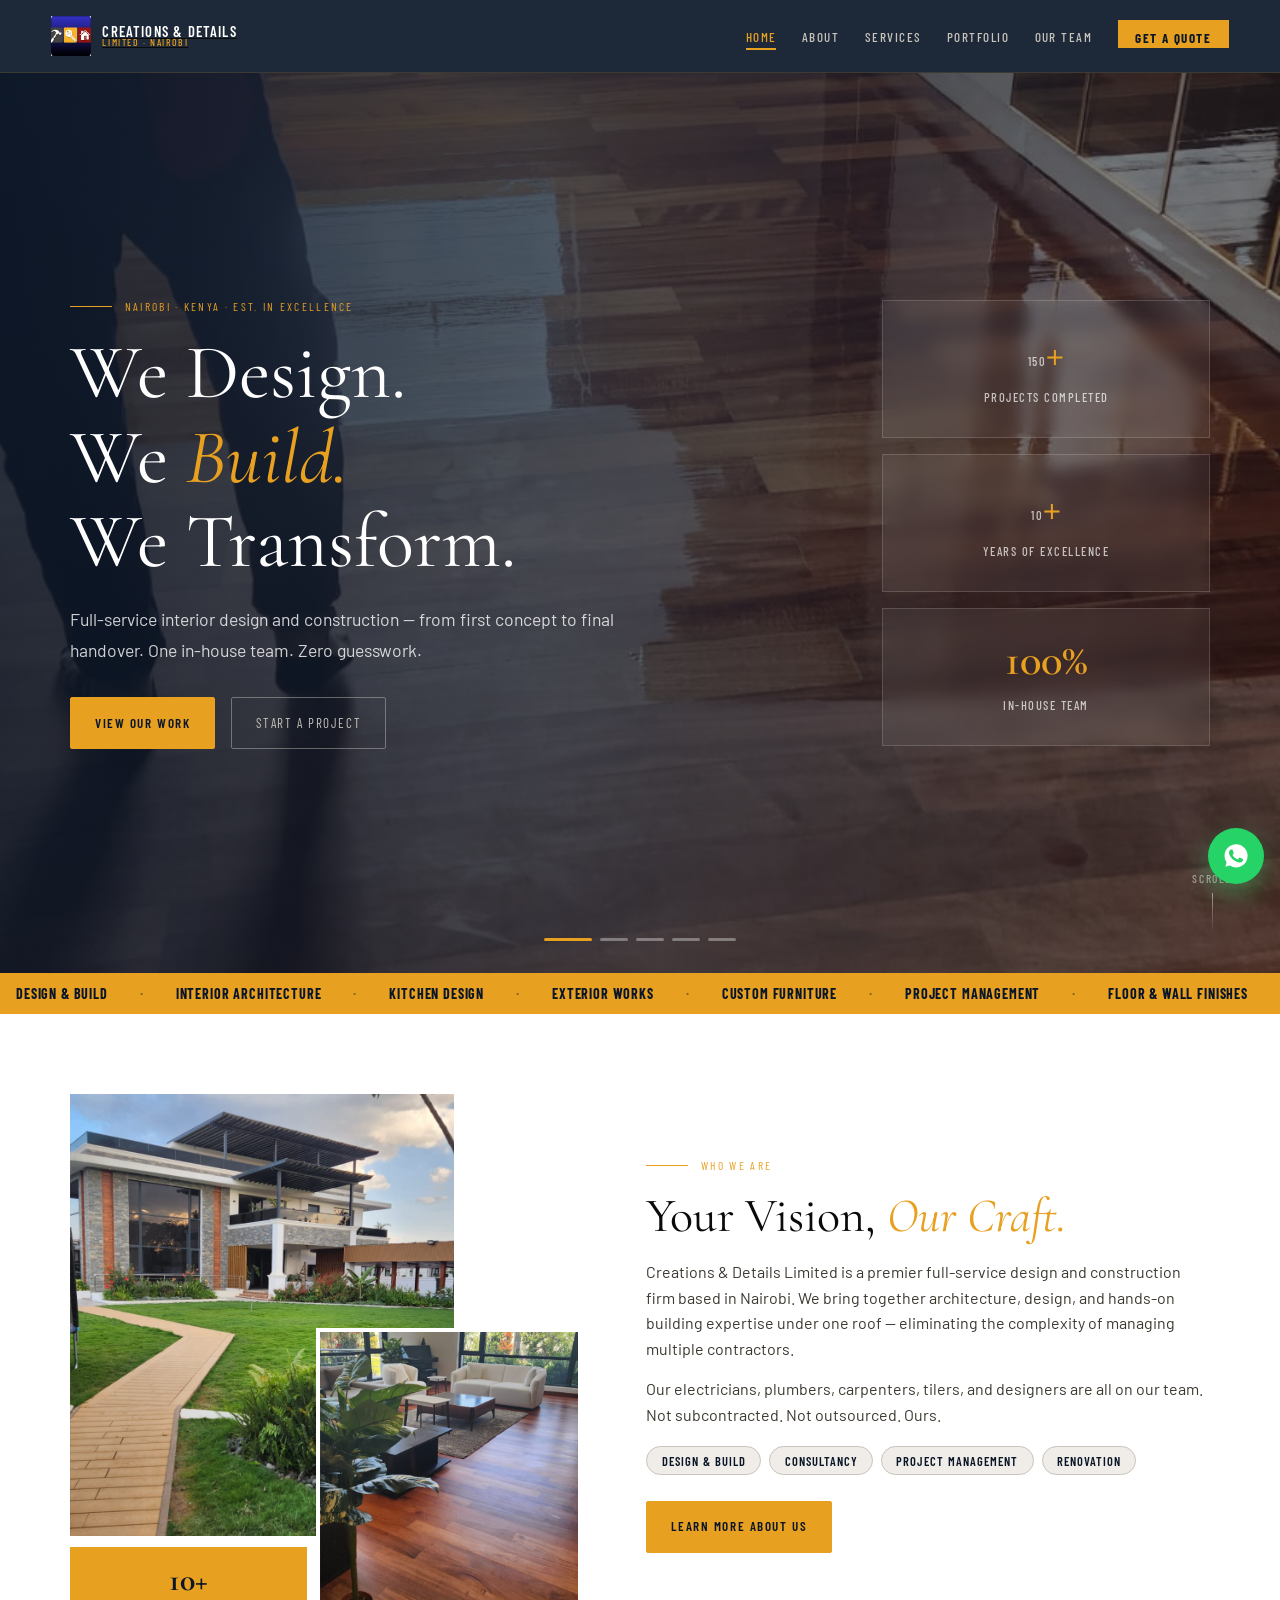
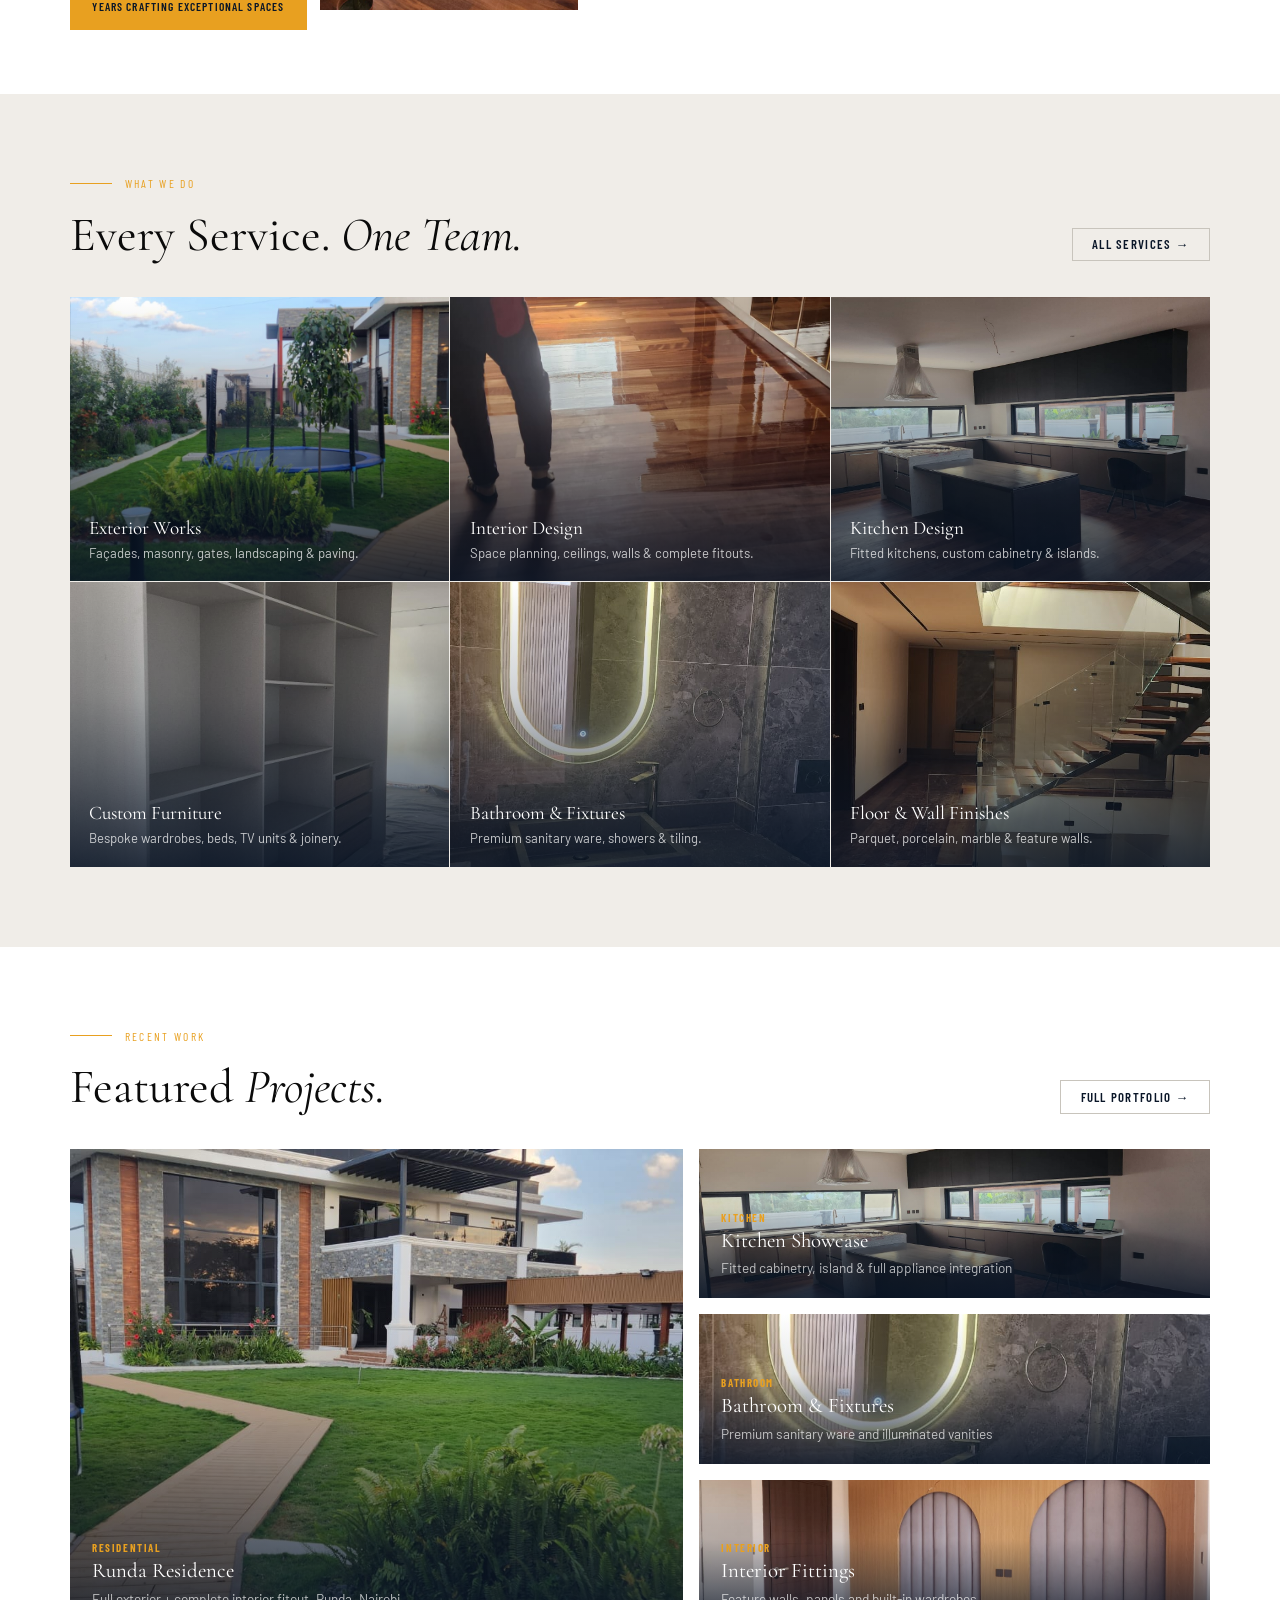
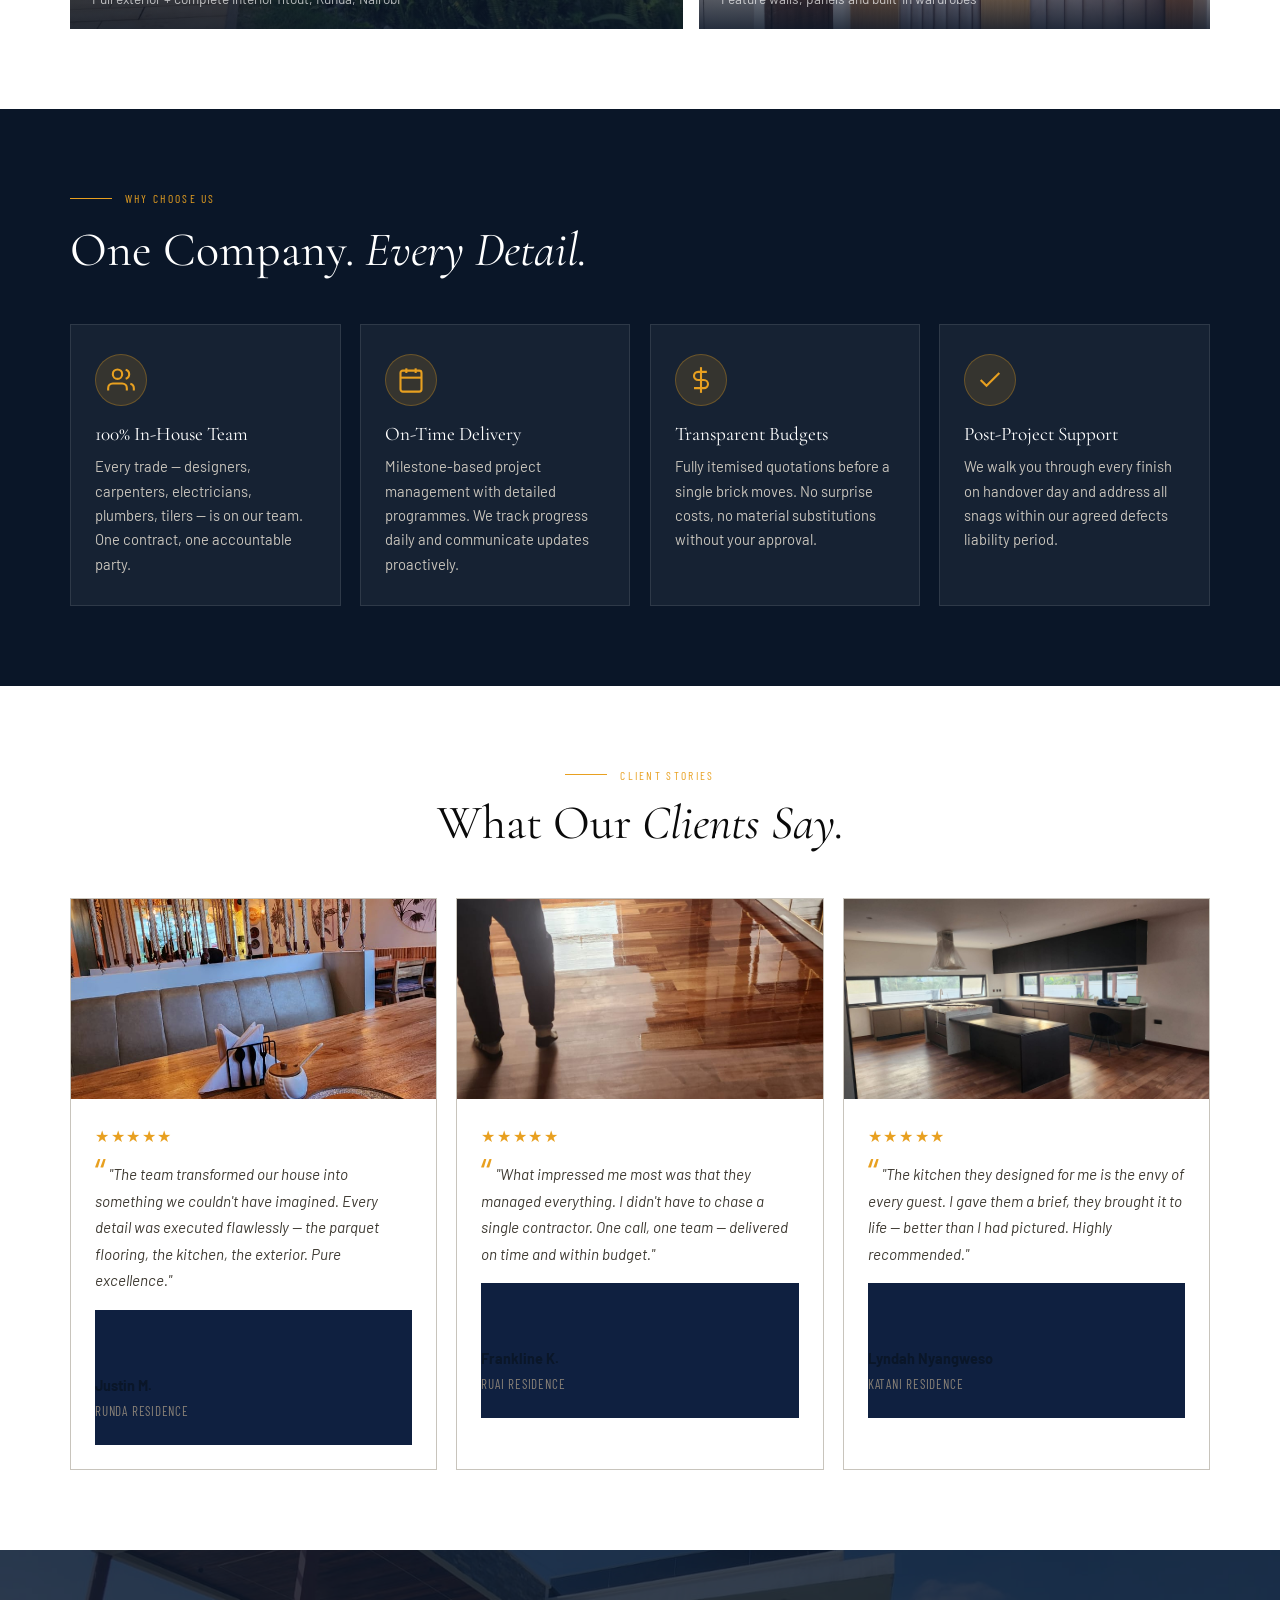
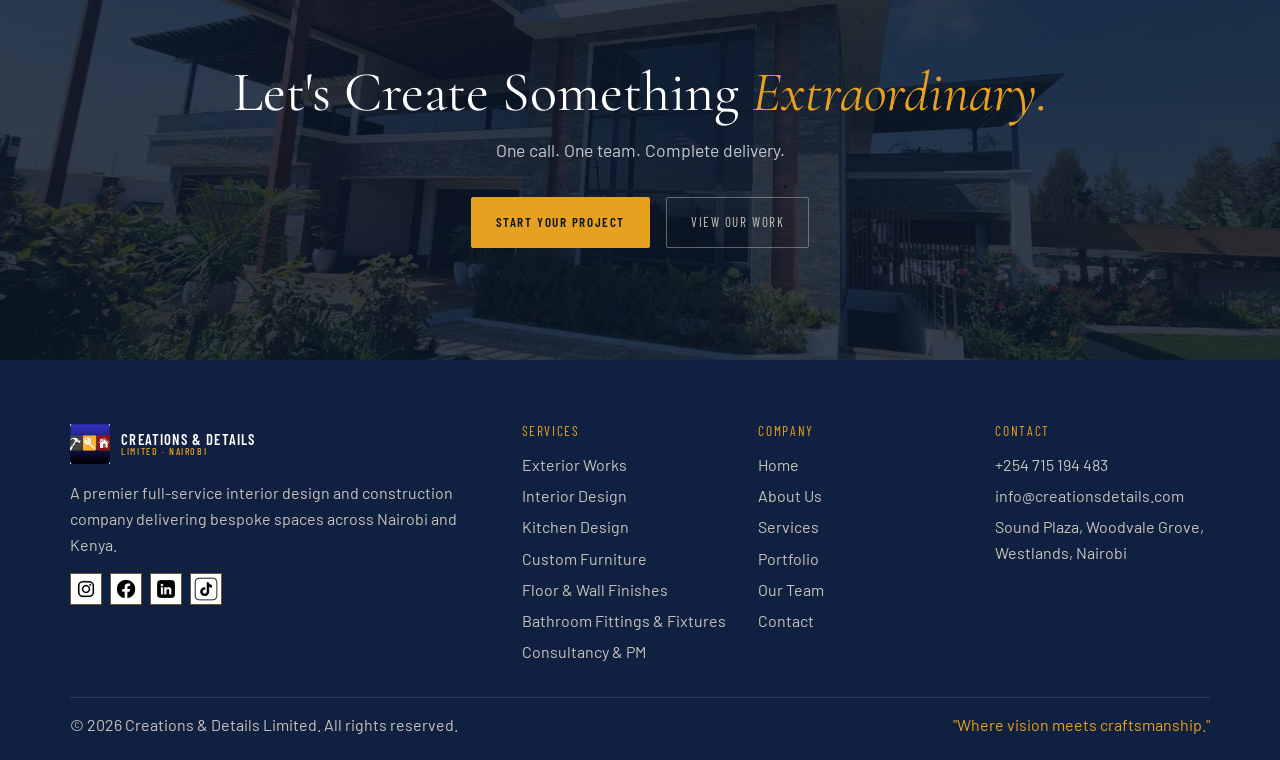
<file: index.html>
<!DOCTYPE html>
<html lang="en">
<head>
<title>Creations & Details Limited | Interior Design & Construction Nairobi</title>
<meta name="description" content="Full-service interior design and construction company in Nairobi. We design, build and transform spaces — kitchens, interiors, exteriors and custom furniture. One in-house team.">
<meta charset="UTF-8">
<meta name="google-site-verification" content="3YpCdFnk12gTv2d3Z12aIuC06Zp850yEb0p4brBaS6o">
<link rel="icon" type="image/png" href="assets/images/logo.png">
<meta name="theme-color" content="#0A1628">
<meta name="viewport" content="width=device-width, initial-scale=1.0">
<meta property="og:title" content="Creations &amp; Details Limited | Interior Design &amp; Construction Nairobi">
<meta property="og:description" content="Full-service interior design and construction firm in Nairobi. We design, build and transform spaces — one accountable in-house team.">
<meta property="og:image" content="https://creationsdetails.com/assets/images/projects/interior/IMG-20260602-WA0043.jpg">
<meta property="og:url" content="https://creationsdetails.com">
<meta property="og:type" content="website">
<meta name="twitter:card" content="summary_large_image">
<link rel="canonical" href="https://creationsdetails.com">
<link rel="preconnect" href="https://fonts.googleapis.com">
<link rel="preconnect" href="https://fonts.gstatic.com" crossorigin>
<link href="https://fonts.googleapis.com/css2?family=Cormorant+Garamond:ital,wght@0,300;0,400;0,600;1,300;1,400&family=Barlow:wght@300;400;500;600;700&family=Barlow+Condensed:wght@400;500;600;700&display=swap" rel="stylesheet">
<link rel="stylesheet" href="assets/css/global.css">
<link rel="stylesheet" href="assets/css/home.css">
<script type="application/ld+json">
{
  "@context": "https://schema.org",
  "@type": "LocalBusiness",
  "name": "Creations & Details Limited",
  "description": "Full-service interior design and construction firm in Nairobi, Kenya.",
  "url": "https://creationsdetails.com",
  "telephone": "+254715194483",
  "email": "info@creationsdetails.com",
  "address": {
    "@type": "PostalAddress",
    "streetAddress": "Sound Plaza, Woodvale Grove, Westlands",
    "addressLocality": "Nairobi",
    "addressCountry": "KE"
  },
  "openingHours": "Mo-Sa 08:00-18:00",
  "sameAs": [
    "https://www.instagram.com/creationsanddetailsltd",
    "https://www.facebook.com/creationsanddetailsltd",
    "https://www.tiktok.com/@creationsanddetailsltd"
  ]
}
</script>
</head>
<body>

<!-- NAV -->
<nav id="main-nav">
  <a class="nav-logo" href="index.html">
    <img class="logo-img" src="assets/images/logo.png" alt="Creations &amp; Details Limited logo">
    <div class="logo-text">
      <span class="logo-name">Creations &amp; Details</span>
      <span class="logo-sub">Limited · Nairobi</span>
    </div>
  </a>
  <ul class="nav-links">
    <li><a href="index.html">Home</a></li>
    <li><a href="about.html">About</a></li>
    <li><a href="services.html">Services</a></li>
    <li><a href="portfolio.html">Portfolio</a></li>
    <li><a href="team.html">Our Team</a></li>
    <li><a href="contact.html" class="nav-cta">Get a Quote</a></li>
  </ul>
  <button class="nav-hamburger" aria-label="Open menu">&#9776;</button>
</nav>
<div class="nav-mobile-overlay" id="mobileMenu">
  <div class="mobile-top"><strong>Menu</strong><button class="mobile-close" aria-label="Close menu">&times;</button></div>
  <ul class="mobile-links">
    <li><a href="index.html">Home</a></li>
    <li><a href="about.html">About</a></li>
    <li><a href="services.html">Services</a></li>
    <li><a href="portfolio.html">Portfolio</a></li>
    <li><a href="team.html">Our Team</a></li>
    <li><a href="contact.html">Get a Quote</a></li>
  </ul>
</div>

<main>

<!-- ══════════════════════════════════════════
     HERO — full-screen image with slideshow
══════════════════════════════════════════ -->
<section class="home-hero" id="hero">
  <!-- Slideshow backgrounds -->
  <div class="hero-slides">
    <div class="hero-slide active" style="background-image:url('assets/images/projects/interior/IMG-20260602-WA0043.jpg')"></div>
    <div class="hero-slide" style="background-image:url('assets/images/projects/exterior/IMG-20260602-WA0084.jpg')"></div>
    <div class="hero-slide" style="background-image:url('assets/images/projects/kitchen/IMG-20260602-WA0057.jpg')"></div>
    <div class="hero-slide" style="background-image:url('assets/images/projects/bathroom&fixtures/IMG-20260602-WA0029.jpg')"></div>
    <div class="hero-slide" style="background-image:url('assets/images/projects/furniture/IMG-20260602-WA0079.jpg')"></div>
  </div>
  <div class="hero-overlay"></div>

  <div class="container hero-content">
    <div class="hero-text">
      <div class="eyebrow reveal">
        <span class="eyebrow-line"></span>
        <span class="eyebrow-text">Nairobi · Kenya · Est. In Excellence</span>
      </div>
      <h1 class="reveal">We Design.<br>We <em>Build.</em><br>We Transform.</h1>
      <p class="hero-subtitle reveal">Full-service interior design and construction — from first concept to final handover. One in-house team. Zero guesswork.</p>
      <div class="hero-actions reveal">
        <a class="btn-primary" href="portfolio.html">View Our Work</a>
        <a class="btn-outline" href="contact.html">Start a Project</a>
      </div>
    </div>
    <div class="hero-stats">
      <div class="stat-card reveal">
        <strong><span class="count-up" data-target="150">0</span>+</strong>
        <span>Projects Completed</span>
      </div>
      <div class="stat-card reveal">
        <strong><span class="count-up" data-target="10">0</span>+</strong>
        <span>Years of Excellence</span>
      </div>
      <div class="stat-card reveal">
        <strong>100%</strong>
        <span>In-House Team</span>
      </div>
    </div>
  </div>

  <!-- Slide indicators -->
  <div class="hero-dots">
    <button class="hero-dot active" data-slide="0" aria-label="Slide 1"></button>
    <button class="hero-dot" data-slide="1" aria-label="Slide 2"></button>
    <button class="hero-dot" data-slide="2" aria-label="Slide 3"></button>
    <button class="hero-dot" data-slide="3" aria-label="Slide 4"></button>
    <button class="hero-dot" data-slide="4" aria-label="Slide 5"></button>
  </div>

  <!-- Scroll cue -->
  <div class="hero-scroll-cue">
    <span>Scroll</span>
    <div class="scroll-line"></div>
  </div>
</section>

<!-- ══════════════════════════════════════════
     MARQUEE
══════════════════════════════════════════ -->
<div class="marquee-strip">
  <div class="marquee-track">
    <span>Design &amp; Build</span><span class="marquee-dot">·</span>
    <span>Interior Architecture</span><span class="marquee-dot">·</span>
    <span>Kitchen Design</span><span class="marquee-dot">·</span>
    <span>Exterior Works</span><span class="marquee-dot">·</span>
    <span>Custom Furniture</span><span class="marquee-dot">·</span>
    <span>Project Management</span><span class="marquee-dot">·</span>
    <span>Floor &amp; Wall Finishes</span><span class="marquee-dot">·</span>
    <span>Bathroom Fitouts</span><span class="marquee-dot">·</span>
    <span>General Renovations</span><span class="marquee-dot">·</span>
    <!-- Duplicate for seamless loop -->
    <span>Design &amp; Build</span><span class="marquee-dot">·</span>
    <span>Interior Architecture</span><span class="marquee-dot">·</span>
    <span>Kitchen Design</span><span class="marquee-dot">·</span>
    <span>Exterior Works</span><span class="marquee-dot">·</span>
    <span>Custom Furniture</span><span class="marquee-dot">·</span>
    <span>Project Management</span><span class="marquee-dot">·</span>
    <span>Floor &amp; Wall Finishes</span><span class="marquee-dot">·</span>
    <span>Bathroom Fitouts</span><span class="marquee-dot">·</span>
    <span>General Renovations</span><span class="marquee-dot">·</span>
  </div>
</div>

<!-- ══════════════════════════════════════════
     ABOUT TEASER — split with real image
══════════════════════════════════════════ -->
<section class="section about-section">
  <div class="container about-grid">
    <div class="about-images reveal-on-scroll">
      <div class="about-img-main" style="background-image:url('assets/images/projects/residences/IMG-20260602-WA0106.jpg')"></div>
      <div class="about-img-accent" style="background-image:url('assets/images/projects/interior/IMG-20260602-WA0055.jpg')"></div>
      <div class="about-badge">
        <strong>10+</strong>
        <span>Years crafting exceptional spaces</span>
      </div>
    </div>
    <div class="about-text reveal-on-scroll">
      <div class="eyebrow"><span class="eyebrow-line"></span><span class="eyebrow-text">Who We Are</span></div>
      <h2>Your Vision, <em>Our Craft.</em></h2>
      <p>Creations &amp; Details Limited is a premier full-service design and construction firm based in Nairobi. We bring together architecture, design, and hands-on building expertise under one roof — eliminating the complexity of managing multiple contractors.</p>
      <p>Our electricians, plumbers, carpenters, tilers, and designers are all on our team. Not subcontracted. Not outsourced. Ours.</p>
      <div class="about-pillars">
        <span>Design &amp; Build</span>
        <span>Consultancy</span>
        <span>Project Management</span>
        <span>Renovation</span>
      </div>
      <a class="btn-primary" href="about.html">Learn More About Us</a>
    </div>
  </div>
</section>

<!-- ══════════════════════════════════════════
     SERVICES — image cards
══════════════════════════════════════════ -->
<section class="section section-gray services-section">
  <div class="container">
    <div class="section-header">
      <div>
        <div class="eyebrow"><span class="eyebrow-line"></span><span class="eyebrow-text">What We Do</span></div>
        <h2>Every Service. <em>One Team.</em></h2>
      </div>
      <a class="btn-outline-dark" href="services.html">All Services →</a>
    </div>
    <div class="services-grid">
      <a class="service-card reveal-on-scroll" href="services.html#exterior" style="background-image:url('assets/images/projects/exterior/IMG-20260602-WA0099.jpg')">
        <div class="service-card-body"><h3>Exterior Works</h3><p>Façades, masonry, gates, landscaping &amp; paving.</p></div>
      </a>
      <a class="service-card reveal-on-scroll" href="services.html#interior" style="background-image:url('assets/images/projects/interior/IMG-20260602-WA0043.jpg')">
        <div class="service-card-body"><h3>Interior Design</h3><p>Space planning, ceilings, walls &amp; complete fitouts.</p></div>
      </a>
      <a class="service-card reveal-on-scroll" href="services.html#kitchen" style="background-image:url('assets/images/projects/kitchen/IMG-20260602-WA0057.jpg')">
        <div class="service-card-body"><h3>Kitchen Design</h3><p>Fitted kitchens, custom cabinetry &amp; islands.</p></div>
      </a>
      <a class="service-card reveal-on-scroll" href="services.html#furniture" style="background-image:url('assets/images/projects/furniture/IMG-20260602-WA0079.jpg')">
        <div class="service-card-body"><h3>Custom Furniture</h3><p>Bespoke wardrobes, beds, TV units &amp; joinery.</p></div>
      </a>
      <a class="service-card reveal-on-scroll" href="services.html#fittings" style="background-image:url('assets/images/projects/bathroom&fixtures/IMG-20260602-WA0029.jpg')">
        <div class="service-card-body"><h3>Bathroom &amp; Fixtures</h3><p>Premium sanitary ware, showers &amp; tiling.</p></div>
      </a>
      <a class="service-card reveal-on-scroll" href="services.html#finishes" style="background-image:url('assets/images/projects/interior/IMG-20260602-WA0034.jpg')">
        <div class="service-card-body"><h3>Floor &amp; Wall Finishes</h3><p>Parquet, porcelain, marble &amp; feature walls.</p></div>
      </a>
    </div>
  </div>
</section>

<!-- ══════════════════════════════════════════
     FEATURED PROJECTS — editorial grid
══════════════════════════════════════════ -->
<section class="section projects-section">
  <div class="container">
    <div class="section-header">
      <div>
        <div class="eyebrow"><span class="eyebrow-line"></span><span class="eyebrow-text">Recent Work</span></div>
        <h2>Featured <em>Projects.</em></h2>
      </div>
      <a class="btn-outline-dark" href="portfolio.html">Full Portfolio →</a>
    </div>
    <div class="featured-grid">
      <!-- Large left -->
      <a class="featured-card featured-card-large reveal-on-scroll" href="portfolio.html">
        <div class="featured-img" style="background-image:url('assets/images/projects/residences/IMG-20260602-WA0106.jpg')"></div>
        <div class="featured-body">
          <span class="featured-tag">Residential</span>
          <h3>Runda Residence</h3>
          <p>Full exterior + complete interior fitout, Runda, Nairobi</p>
        </div>
      </a>
      <!-- Right stack -->
      <div class="featured-stack">
        <a class="featured-card reveal-on-scroll" href="portfolio.html">
          <div class="featured-img" style="background-image:url('assets/images/projects/kitchen/IMG-20260602-WA0057.jpg')"></div>
          <div class="featured-body">
            <span class="featured-tag">Kitchen</span>
            <h3>Kitchen Showcase</h3>
            <p>Fitted cabinetry, island &amp; full appliance integration</p>
          </div>
        </a>
        <a class="featured-card reveal-on-scroll" href="portfolio.html">
          <div class="featured-img" style="background-image:url('assets/images/projects/bathroom&fixtures/IMG-20260602-WA0029.jpg')"></div>
          <div class="featured-body">
            <span class="featured-tag">Bathroom</span>
            <h3>Bathroom &amp; Fixtures</h3>
            <p>Premium sanitary ware and illuminated vanities</p>
          </div>
        </a>
        <a class="featured-card reveal-on-scroll" href="portfolio.html">
          <div class="featured-img" style="background-image:url('assets/images/projects/furniture/IMG-20260602-WA0042.jpg')"></div>
          <div class="featured-body">
            <span class="featured-tag">Interior</span>
            <h3>Interior Fittings</h3>
            <p>Feature walls, panels and built-in wardrobes</p>
          </div>
        </a>
      </div>
    </div>
  </div>
</section>

<!-- ══════════════════════════════════════════
     WHY US — dark proof section
══════════════════════════════════════════ -->
<section class="section section-dark why-section">
  <div class="container">
    <div class="section-header" style="margin-bottom:3rem">
      <div>
        <div class="eyebrow"><span class="eyebrow-line"></span><span class="eyebrow-text">Why Choose Us</span></div>
        <h2 style="color:#fff">One Company. <em>Every Detail.</em></h2>
      </div>
    </div>
    <div class="why-grid">
      <div class="why-card reveal-on-scroll">
        <div class="why-icon">
          <svg width="28" height="28" viewBox="0 0 24 24" fill="none" stroke="currentColor" stroke-width="1.8"><path d="M17 21v-2a4 4 0 0 0-4-4H5a4 4 0 0 0-4 4v2"/><circle cx="9" cy="7" r="4"/><path d="M23 21v-2a4 4 0 0 0-3-3.87"/><path d="M16 3.13a4 4 0 0 1 0 7.75"/></svg>
        </div>
        <h3>100% In-House Team</h3>
        <p>Every trade — designers, carpenters, electricians, plumbers, tilers — is on our team. One contract, one accountable party.</p>
      </div>
      <div class="why-card reveal-on-scroll">
        <div class="why-icon">
          <svg width="28" height="28" viewBox="0 0 24 24" fill="none" stroke="currentColor" stroke-width="1.8"><rect x="3" y="4" width="18" height="18" rx="2"/><line x1="16" y1="2" x2="16" y2="6"/><line x1="8" y1="2" x2="8" y2="6"/><line x1="3" y1="10" x2="21" y2="10"/></svg>
        </div>
        <h3>On-Time Delivery</h3>
        <p>Milestone-based project management with detailed programmes. We track progress daily and communicate updates proactively.</p>
      </div>
      <div class="why-card reveal-on-scroll">
        <div class="why-icon">
          <svg width="28" height="28" viewBox="0 0 24 24" fill="none" stroke="currentColor" stroke-width="1.8"><line x1="12" y1="1" x2="12" y2="23"/><path d="M17 5H9.5a3.5 3.5 0 1 0 0 7h5a3.5 3.5 0 1 1 0 7H6"/></svg>
        </div>
        <h3>Transparent Budgets</h3>
        <p>Fully itemised quotations before a single brick moves. No surprise costs, no material substitutions without your approval.</p>
      </div>
      <div class="why-card reveal-on-scroll">
        <div class="why-icon">
          <svg width="28" height="28" viewBox="0 0 24 24" fill="none" stroke="currentColor" stroke-width="1.8"><polyline points="20 6 9 17 4 12"/></svg>
        </div>
        <h3>Post-Project Support</h3>
        <p>We walk you through every finish on handover day and address all snags within our agreed defects liability period.</p>
      </div>
    </div>
  </div>
</section>

<!-- ══════════════════════════════════════════
     TESTIMONIALS
══════════════════════════════════════════ -->
<section class="section testimonials-section">
  <div class="container">
    <div class="eyebrow" style="justify-content:center;margin-bottom:.8rem"><span class="eyebrow-line"></span><span class="eyebrow-text">Client Stories</span></div>
    <h2 style="text-align:center;margin-bottom:3rem">What Our <em>Clients Say.</em></h2>
    <div class="testimonials-grid">
      <article class="testimonial-card reveal-on-scroll">
        <div class="testimonial-img" style="background-image:url('assets/images/projects/residences/IMG-20260602-WA0103.jpg')"></div>
        <div class="testimonial-body">
          <div class="stars">★★★★★</div>
          <blockquote>"The team transformed our house into something we couldn't have imagined. Every detail was executed flawlessly — the parquet flooring, the kitchen, the exterior. Pure excellence."</blockquote>
          <footer><strong>Justin M.</strong> <span>Runda Residence</span></footer>
        </div>
      </article>
      <article class="testimonial-card reveal-on-scroll">
        <div class="testimonial-img" style="background-image:url('assets/images/projects/interior/IMG-20260602-WA0043.jpg')"></div>
        <div class="testimonial-body">
          <div class="stars">★★★★★</div>
          <blockquote>"What impressed me most was that they managed everything. I didn't have to chase a single contractor. One call, one team — delivered on time and within budget."</blockquote>
          <footer><strong>Frankline K.</strong> <span>Ruai Residence</span></footer>
        </div>
      </article>
      <article class="testimonial-card reveal-on-scroll">
        <div class="testimonial-img" style="background-image:url('assets/images/projects/kitchen/IMG-20260602-WA0057.jpg')"></div>
        <div class="testimonial-body">
          <div class="stars">★★★★★</div>
          <blockquote>"The kitchen they designed for me is the envy of every guest. I gave them a brief, they brought it to life — better than I had pictured. Highly recommended."</blockquote>
          <footer><strong>Lyndah Nyangweso</strong> <span>Katani Residence</span></footer>
        </div>
      </article>
    </div>
  </div>
</section>

<!-- ══════════════════════════════════════════
     CTA STRIP
══════════════════════════════════════════ -->
<section class="cta-strip">
  <div class="cta-strip-bg" style="background-image:url('assets/images/projects/exterior/IMG-20260602-WA0084.jpg')"></div>
  <div class="container cta-content">
    <h2>Let's Create Something <em>Extraordinary.</em></h2>
    <p>One call. One team. Complete delivery.</p>
    <div class="cta-actions">
      <a class="btn-primary" href="contact.html">Start Your Project</a>
      <a class="btn-outline" href="portfolio.html">View Our Work</a>
    </div>
  </div>
</section>

</main>

<footer>
  <div class="footer-grid">
    <div class="footer-about">
      <div class="nav-logo" style="margin-bottom:.8rem">
        <img class="logo-img" src="assets/images/logo.png" alt="Creations &amp; Details Limited logo">
        <div class="logo-text">
          <span class="logo-name">Creations &amp; Details</span>
          <span class="logo-sub">Limited · Nairobi</span>
        </div>
      </div>
      <p>A premier full-service interior design and construction company delivering bespoke spaces across Nairobi and Kenya.</p>
      <div class="footer-social">
        <a class="social-link" href="https://www.instagram.com/creationsanddetailsltd" target="_blank" rel="noopener" title="Instagram" aria-label="Instagram"><img src="assets/images/ig-logo.jpg" alt="Instagram"></a>
        <a class="social-link" href="https://www.facebook.com/creationsanddetailsltd" target="_blank" rel="noopener" title="Facebook" aria-label="Facebook"><img src="assets/images/fb-logo.jpg" alt="Facebook"></a>
        <a class="social-link" href="https://www.linkedin.com/company/creations-and-details" target="_blank" rel="noopener" title="LinkedIn" aria-label="LinkedIn"><img src="assets/images/linkedin-logo.jpg" alt="LinkedIn"></a>
        <a class="social-link" href="https://www.tiktok.com/@creationsanddetailsltd" target="_blank" rel="noopener" title="TikTok" aria-label="TikTok"><img src="assets/images/tiktok-logo.jpg" alt="TikTok"></a>
      </div>
    </div>
    <div class="footer-col">
      <h4>Services</h4>
      <ul>
        <li><a href="services.html#exterior">Exterior Works</a></li>
        <li><a href="services.html#interior">Interior Design</a></li>
        <li><a href="services.html#kitchen">Kitchen Design</a></li>
        <li><a href="services.html#furniture">Custom Furniture</a></li>
        <li><a href="services.html#finishes">Floor &amp; Wall Finishes</a></li>
        <li><a href="services.html#fittings">Bathroom Fittings &amp; Fixtures</a></li>
        <li><a href="services.html#consultancy">Consultancy &amp; PM</a></li>
      </ul>
    </div>
    <div class="footer-col">
      <h4>Company</h4>
      <ul>
        <li><a href="index.html">Home</a></li>
        <li><a href="about.html">About Us</a></li>
        <li><a href="services.html">Services</a></li>
        <li><a href="portfolio.html">Portfolio</a></li>
        <li><a href="team.html">Our Team</a></li>
        <li><a href="contact.html">Contact</a></li>
      </ul>
    </div>
    <div class="footer-col">
      <h4>Contact</h4>
      <ul>
        <li><a href="tel:+254715194483">+254 715 194 483</a></li>
        <li><a href="mailto:info@creationsdetails.com">info@creationsdetails.com</a></li>
        <li><a href="contact.html">Sound Plaza, Woodvale Grove,<br>Westlands, Nairobi</a></li>
      </ul>
    </div>
  </div>
  <div class="footer-bottom">
    <p class="footer-copy">© 2026 Creations &amp; Details Limited. All rights reserved.</p>
    <span class="footer-tagline">"Where vision meets craftsmanship."</span>
  </div>
</footer>

<a class="whatsapp-btn" href="https://wa.me/254715194483" target="_blank" rel="noopener noreferrer" title="Chat on WhatsApp" aria-label="Chat on WhatsApp">
  <svg width="28" height="28" viewBox="0 0 24 24" fill="currentColor" aria-hidden="true"><path d="M17.472 14.382c-.297-.149-1.758-.867-2.03-.967-.273-.099-.471-.148-.67.15-.197.297-.767.966-.94 1.164-.173.199-.347.223-.644.075-.297-.15-1.255-.463-2.39-1.475-.883-.788-1.48-1.761-1.653-2.059-.173-.297-.018-.458.13-.606.134-.133.298-.347.446-.52.149-.174.198-.298.298-.497.099-.198.05-.371-.025-.52-.075-.149-.669-1.612-.916-2.207-.242-.579-.487-.5-.669-.51-.173-.008-.371-.01-.57-.01-.198 0-.52.074-.792.372-.272.297-1.04 1.016-1.04 2.479 0 1.462 1.065 2.875 1.213 3.074.149.198 2.096 3.2 5.077 4.487.709.306 1.262.489 1.694.625.712.227 1.36.195 1.871.118.571-.085 1.758-.719 2.006-1.413.248-.694.248-1.289.173-1.413-.074-.124-.272-.198-.57-.347m-5.421 7.403h-.004a9.87 9.87 0 01-5.031-1.378l-.361-.214-3.741.982.998-3.648-.235-.374a9.86 9.86 0 01-1.51-5.26c.001-5.45 4.436-9.884 9.888-9.884 2.64 0 5.122 1.03 6.988 2.898a9.825 9.825 0 012.893 6.994c-.003 5.45-4.437 9.884-9.885 9.884"/></svg>
</a>

<script src="assets/js/global.js"></script>
<script src="assets/js/home.js"></script>
</body>
</html>
</file>
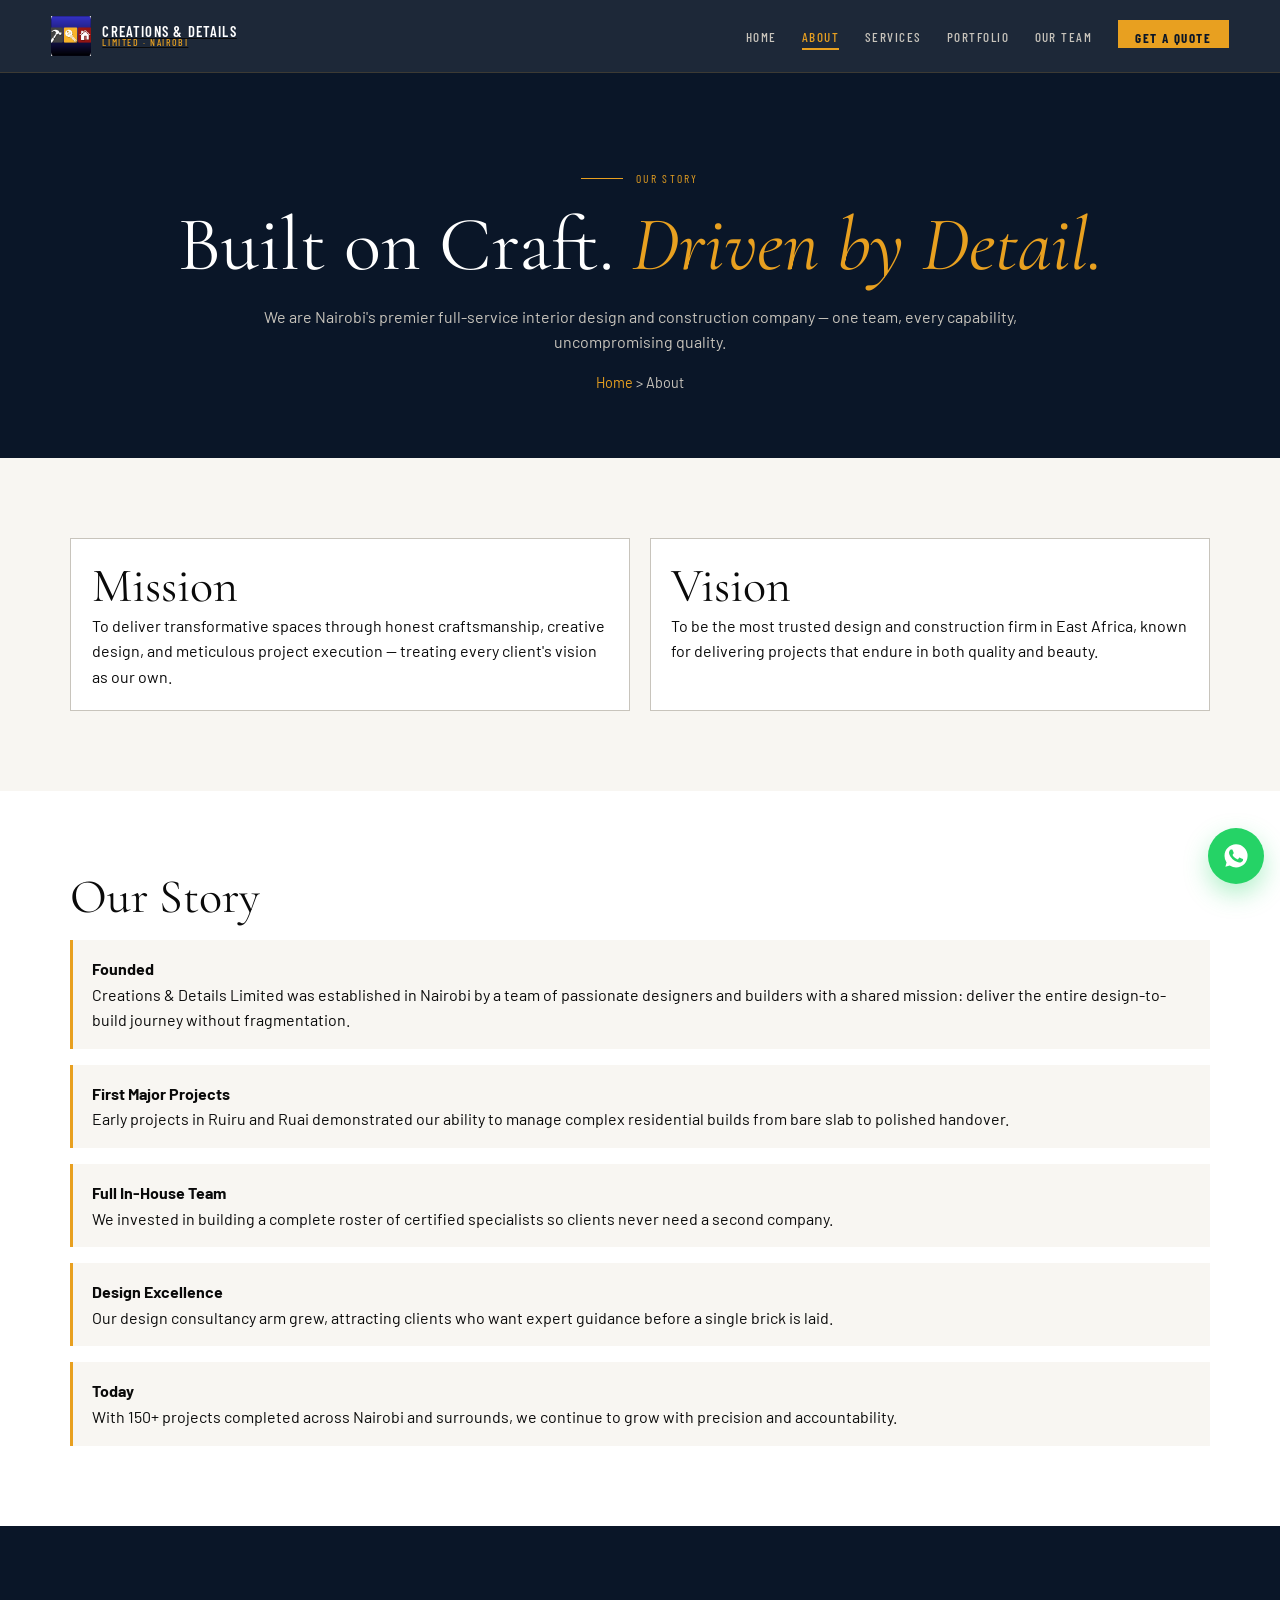
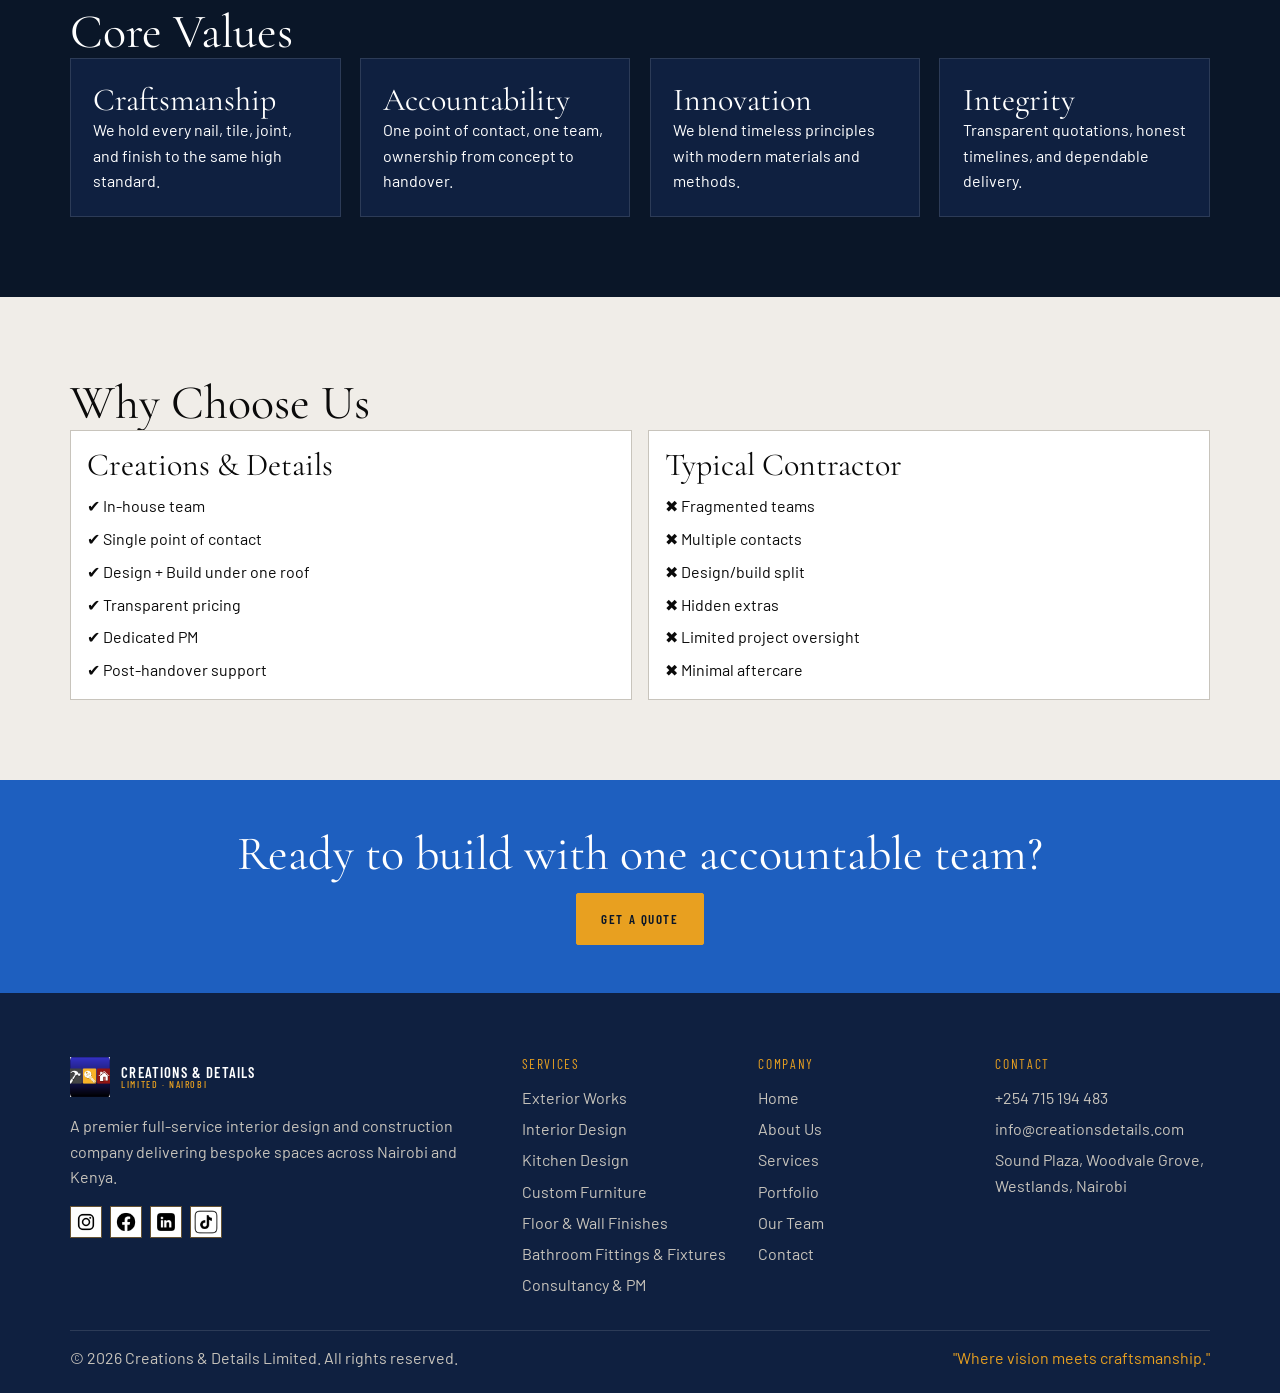
<file: about.html>
<!DOCTYPE html>
<html lang="en">
<head>
<title>About Us | Creations & Details Limited</title>
<meta name="description" content="Learn about Creations & Details Limited — a Nairobi-based design and construction firm with an expert in-house team delivering excellence since inception.">
<meta charset="UTF-8">
<meta name="google-site-verification" content="3YpCdFnk12gTv2d3Z12aIuC06Zp850yEb0p4brBaS6o">
<link rel="icon" type="image/png" href="assets/images/logo.png">
<meta name="theme-color" content="#0A1628">
<meta name="viewport" content="width=device-width, initial-scale=1.0">
<meta property="og:title" content="About Us | Creations &amp; Details Limited">
<meta property="og:description" content="Learn about Creations &amp; Details Limited — a Nairobi-based interior design and construction firm with an expert in-house team.">
<meta property="og:image" content="https://creationsdetails.com/assets/images/logo.png">
<meta property="og:url" content="https://creationsdetails.com/about.html">
<meta property="og:type" content="website">
<link rel="canonical" href="https://creationsdetails.com/about.html">
<link rel="preconnect" href="https://fonts.googleapis.com">
<link rel="preconnect" href="https://fonts.gstatic.com" crossorigin>
<link href="https://fonts.googleapis.com/css2?family=Cormorant+Garamond:ital,wght@0,300;0,400;0,600;1,300;1,400&family=Barlow:wght@300;400;500;600;700&family=Barlow+Condensed:wght@400;500;600;700&display=swap" rel="stylesheet">
<link rel="stylesheet" href="assets/css/global.css">
<link rel="stylesheet" href="assets/css/about.css">
</head>
<body>
<nav id="main-nav">
  <a class="nav-logo" href="index.html">
    <img class="logo-img" src="assets/images/logo.png" alt="Creations &amp; Details Limited logo">
    <div class="logo-text">
      <span class="logo-name">Creations &amp; Details</span>
      <span class="logo-sub">Limited · Nairobi</span>
    </div>
  </a>
  <ul class="nav-links">
    <li><a href="index.html">Home</a></li>
    <li><a href="about.html">About</a></li>
    <li><a href="services.html">Services</a></li>
    <li><a href="portfolio.html">Portfolio</a></li>
    <li><a href="team.html">Our Team</a></li>
    <li><a href="contact.html" class="nav-cta">Get a Quote</a></li>
  </ul>
  <button class="nav-hamburger" aria-label="Open menu">&#9776;</button>
</nav>
<div class="nav-mobile-overlay" id="mobileMenu">
  <div class="mobile-top">
    <strong>Menu</strong>
    <button class="mobile-close" aria-label="Close menu">&times;</button>
  </div>
  <ul class="mobile-links">
    <li><a href="index.html">Home</a></li>
    <li><a href="about.html">About</a></li>
    <li><a href="services.html">Services</a></li>
    <li><a href="portfolio.html">Portfolio</a></li>
    <li><a href="team.html">Our Team</a></li>
    <li><a href="contact.html">Get a Quote</a></li>
  </ul>
</div>
<main>
<section class="page-hero-inner"><div class="container"><div class="eyebrow centered"><span class="eyebrow-line"></span><span class="eyebrow-text">Our Story</span></div><h1>Built on Craft. <em>Driven by Detail.</em></h1><p>We are Nairobi's premier full-service interior design and construction company — one team, every capability, uncompromising quality.</p><div class="breadcrumb"><a href="index.html">Home</a> &gt; About</div></div></section>
<section class="section section-light"><div class="container split-2"><article><h2>Mission</h2><p>To deliver transformative spaces through honest craftsmanship, creative design, and meticulous project execution — treating every client's vision as our own.</p></article><article><h2>Vision</h2><p>To be the most trusted design and construction firm in East Africa, known for delivering projects that endure in both quality and beauty.</p></article></div></section>
<section class="section"><div class="container"><h2>Our Story</h2><ol class="timeline"><li><strong>Founded</strong><p>Creations &amp; Details Limited was established in Nairobi by a team of passionate designers and builders with a shared mission: deliver the entire design-to-build journey without fragmentation.</p></li><li><strong>First Major Projects</strong><p>Early projects in Ruiru and Ruai demonstrated our ability to manage complex residential builds from bare slab to polished handover.</p></li><li><strong>Full In-House Team</strong><p>We invested in building a complete roster of certified specialists so clients never need a second company.</p></li><li><strong>Design Excellence</strong><p>Our design consultancy arm grew, attracting clients who want expert guidance before a single brick is laid.</p></li><li><strong>Today</strong><p>With 150+ projects completed across Nairobi and surrounds, we continue to grow with precision and accountability.</p></li></ol></div></section>
<section class="section section-dark"><div class="container"><h2>Core Values</h2><div class="card-grid-3 values-grid"><article class="card"><h3>Craftsmanship</h3><p>We hold every nail, tile, joint, and finish to the same high standard.</p></article><article class="card"><h3>Accountability</h3><p>One point of contact, one team, ownership from concept to handover.</p></article><article class="card"><h3>Innovation</h3><p>We blend timeless principles with modern materials and methods.</p></article><article class="card"><h3>Integrity</h3><p>Transparent quotations, honest timelines, and dependable delivery.</p></article></div></div></section>
<section class="section section-gray"><div class="container"><h2>Why Choose Us</h2><div class="comparison"><div><h3>Creations &amp; Details</h3><ul><li>✔ In-house team</li><li>✔ Single point of contact</li><li>✔ Design + Build under one roof</li><li>✔ Transparent pricing</li><li>✔ Dedicated PM</li><li>✔ Post-handover support</li></ul></div><div><h3>Typical Contractor</h3><ul><li>✖ Fragmented teams</li><li>✖ Multiple contacts</li><li>✖ Design/build split</li><li>✖ Hidden extras</li><li>✖ Limited project oversight</li><li>✖ Minimal aftercare</li></ul></div></div></div></section>
<section class="cta-strip"><div class="container"><h2>Ready to build with one accountable team?</h2><a class="btn-primary" href="contact.html">Get a Quote</a></div></section>
</main>
<footer>
  <div class="footer-grid">
    <div class="footer-about">
      <div class="nav-logo">
        <img class="logo-img" src="assets/images/logo.png" alt="Creations &amp; Details Limited logo">
        <div class="logo-text">
          <span class="logo-name">Creations &amp; Details</span>
          <span class="logo-sub">Limited · Nairobi</span>
        </div>
      </div>
      <p>A premier full-service interior design and construction company delivering bespoke spaces across Nairobi and Kenya.</p>
      <div class="footer-social">
        <a class="social-link" href="https://www.instagram.com/creationsanddetailsltd" target="_blank" rel="noopener" title="Instagram" aria-label="Instagram"><img src="assets/images/ig-logo.jpg" alt="Instagram"></a>
        <a class="social-link" href="https://www.facebook.com/creationsanddetailsltd" target="_blank" rel="noopener" title="Facebook" aria-label="Facebook"><img src="assets/images/fb-logo.jpg" alt="Facebook"></a>
        <a class="social-link" href="https://www.linkedin.com/company/creations-and-details" target="_blank" rel="noopener" title="LinkedIn" aria-label="LinkedIn"><img src="assets/images/linkedin-logo.jpg" alt="LinkedIn"></a>
        <a class="social-link" href="https://www.tiktok.com/@creationsanddetailsltd" target="_blank" rel="noopener" title="TikTok" aria-label="TikTok"><img src="assets/images/tiktok-logo.jpg" alt="TikTok"></a>
      </div>
    </div>
    <div class="footer-col">
      <h4>Services</h4>
      <ul>
        <li><a href="services.html#exterior">Exterior Works</a></li>
        <li><a href="services.html#interior">Interior Design</a></li>
        <li><a href="services.html#kitchen">Kitchen Design</a></li>
        <li><a href="services.html#furniture">Custom Furniture</a></li>
        <li><a href="services.html#finishes">Floor &amp; Wall Finishes</a></li>
        <li><a href="services.html#fittings">Bathroom Fittings &amp; Fixtures</a></li>
        <li><a href="services.html#consultancy">Consultancy &amp; PM</a></li>
      </ul>
    </div>
    <div class="footer-col">
      <h4>Company</h4>
      <ul>
        <li><a href="index.html">Home</a></li>
        <li><a href="about.html">About Us</a></li>
        <li><a href="services.html">Services</a></li>
        <li><a href="portfolio.html">Portfolio</a></li>
        <li><a href="team.html">Our Team</a></li>
        <li><a href="contact.html">Contact</a></li>
      </ul>
    </div>
    <div class="footer-col">
      <h4>Contact</h4>
      <ul>
        <li><a href="tel:+254715194483">+254 715 194 483</a></li>
        <li><a href="mailto:info@creationsdetails.com">info@creationsdetails.com</a></li>
        <li><a href="contact.html">Sound Plaza, Woodvale Grove, Westlands, Nairobi</a></li>
      </ul>
    </div>
  </div>
  <div class="footer-bottom">
    <p class="footer-copy">© 2026 Creations &amp; Details Limited. All rights reserved.</p>
    <span class="footer-tagline">"Where vision meets craftsmanship."</span>
  </div>
</footer>
<a class="whatsapp-btn" href="https://wa.me/254715194483" target="_blank" rel="noopener noreferrer" title="Chat on WhatsApp" aria-label="Chat on WhatsApp">
  <svg width="28" height="28" viewBox="0 0 24 24" fill="currentColor" aria-hidden="true"><path d="M17.472 14.382c-.297-.149-1.758-.867-2.03-.967-.273-.099-.471-.148-.67.15-.197.297-.767.966-.94 1.164-.173.199-.347.223-.644.075-.297-.15-1.255-.463-2.39-1.475-.883-.788-1.48-1.761-1.653-2.059-.173-.297-.018-.458.13-.606.134-.133.298-.347.446-.52.149-.174.198-.298.298-.497.099-.198.05-.371-.025-.52-.075-.149-.669-1.612-.916-2.207-.242-.579-.487-.5-.669-.51-.173-.008-.371-.01-.57-.01-.198 0-.52.074-.792.372-.272.297-1.04 1.016-1.04 2.479 0 1.462 1.065 2.875 1.213 3.074.149.198 2.096 3.2 5.077 4.487.709.306 1.262.489 1.694.625.712.227 1.36.195 1.871.118.571-.085 1.758-.719 2.006-1.413.248-.694.248-1.289.173-1.413-.074-.124-.272-.198-.57-.347m-5.421 7.403h-.004a9.87 9.87 0 01-5.031-1.378l-.361-.214-3.741.982.998-3.648-.235-.374a9.86 9.86 0 01-1.51-5.26c.001-5.45 4.436-9.884 9.888-9.884 2.64 0 5.122 1.03 6.988 2.898a9.825 9.825 0 012.893 6.994c-.003 5.45-4.437 9.884-9.885 9.884"/></svg>
</a>
<script src="assets/js/global.js"></script>
<script src="assets/js/about.js"></script>
</body>
</html>
</file>
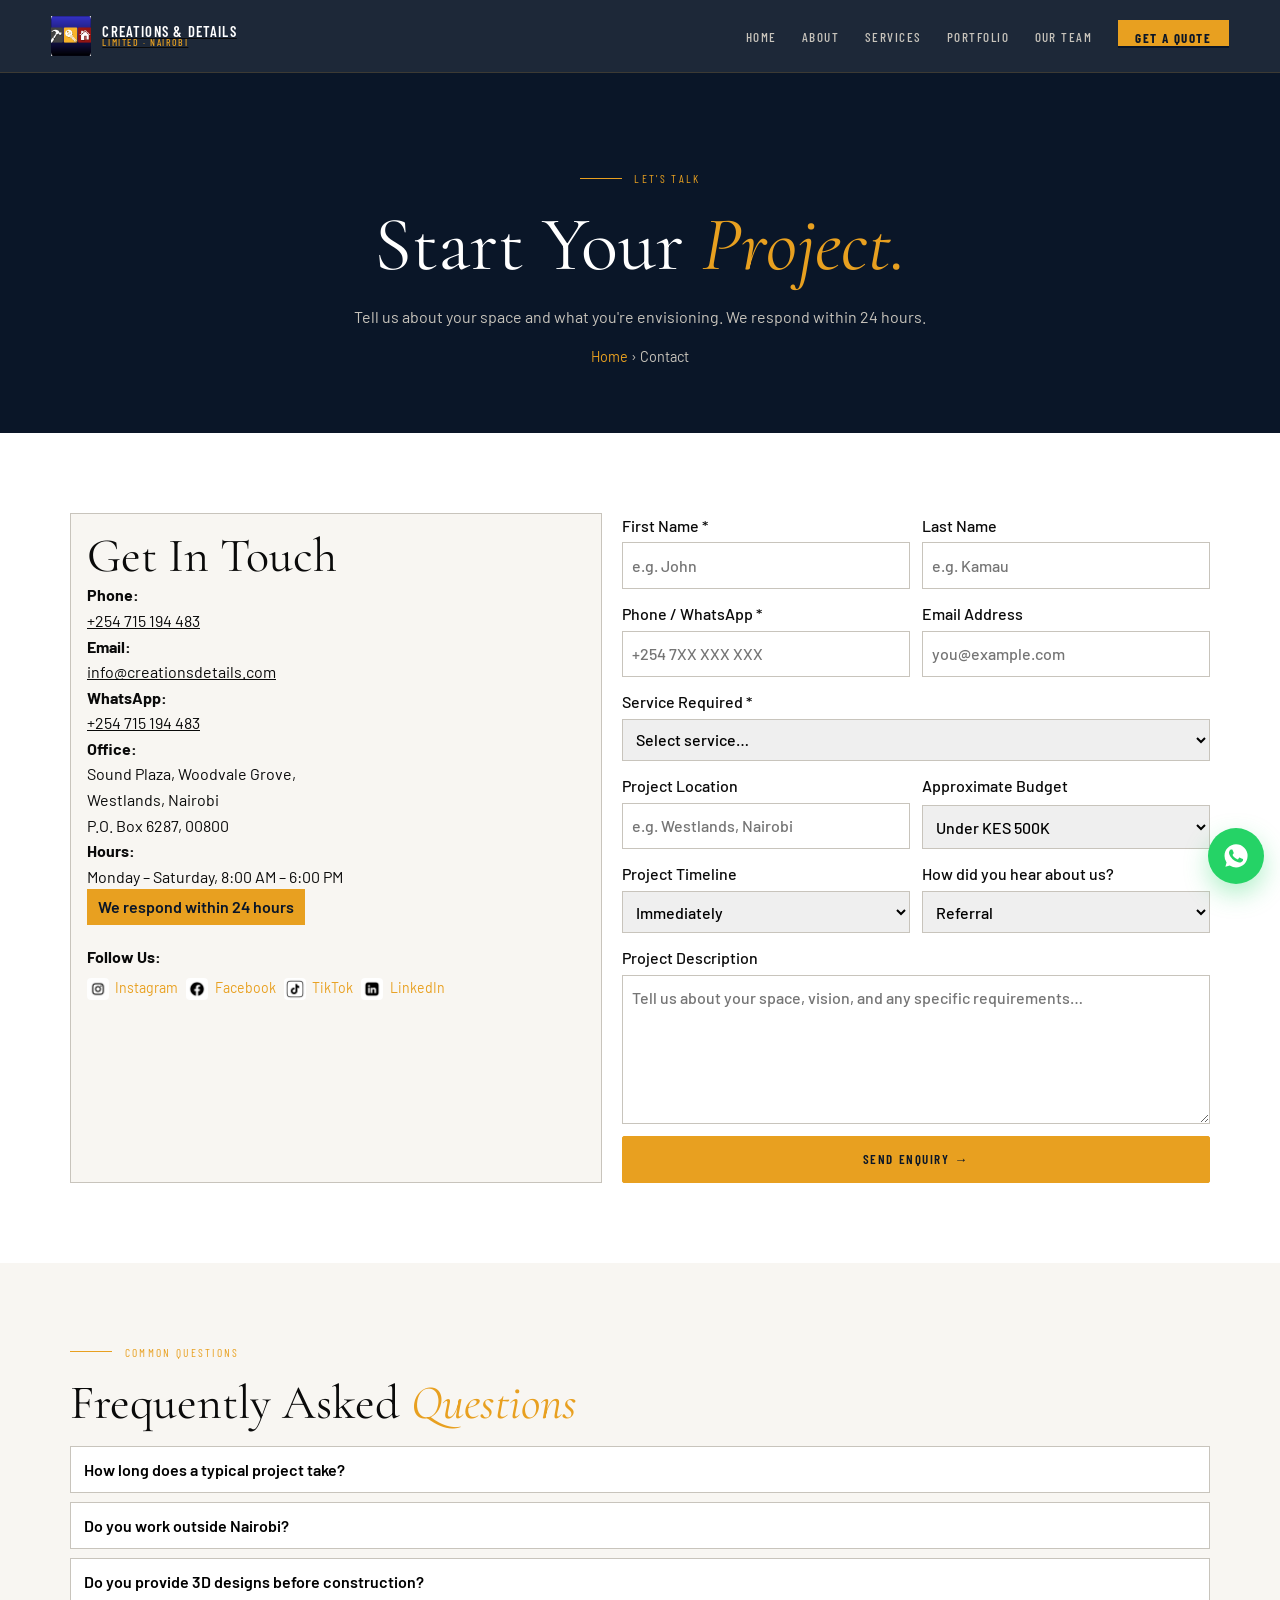
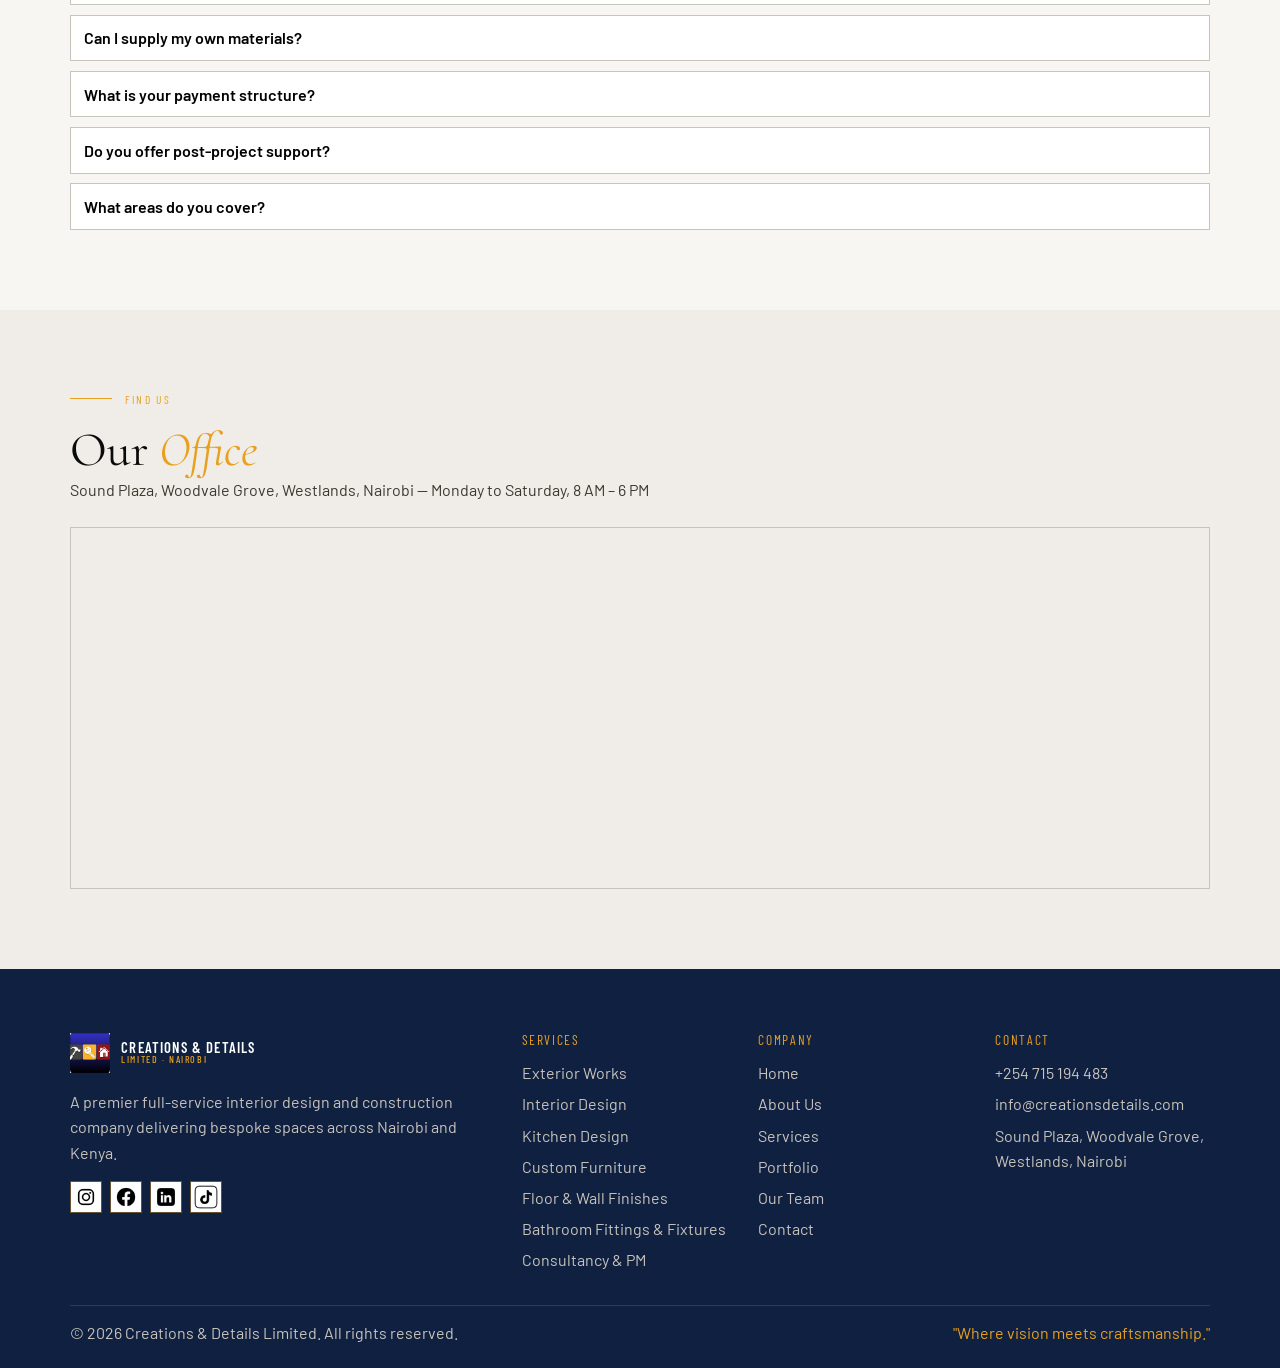
<file: contact.html>
<!DOCTYPE html>
<html lang="en">
<head>
<title>Contact Us | Get a Quote — Creations & Details Limited</title>
<meta name="description" content="Get in touch with Creations & Details Limited. Request a project quote, book a design consultation, or visit us in Nairobi. We respond within 24 hours.">
<meta charset="UTF-8">
<meta name="google-site-verification" content="3YpCdFnk12gTv2d3Z12aIuC06Zp850yEb0p4brBaS6o">
<link rel="icon" type="image/png" href="assets/images/logo.png">
<meta name="theme-color" content="#0A1628">
<meta name="viewport" content="width=device-width, initial-scale=1.0">
<!-- Open Graph -->
<meta property="og:title" content="Contact Us | Creations &amp; Details Limited">
<meta property="og:description" content="Get a project quote or book a consultation. We respond within 24 hours.">
<meta property="og:image" content="https://creationsdetails.com/assets/images/logo.png">
<meta property="og:url" content="https://creationsdetails.com/contact.html">
<meta property="og:type" content="website">
<link rel="canonical" href="https://creationsdetails.com/contact.html">
<link rel="preconnect" href="https://fonts.googleapis.com">
<link rel="preconnect" href="https://fonts.gstatic.com" crossorigin>
<link href="https://fonts.googleapis.com/css2?family=Cormorant+Garamond:ital,wght@0,300;0,400;0,600;1,300;1,400&family=Barlow:wght@300;400;500;600;700&family=Barlow+Condensed:wght@400;500;600;700&display=swap" rel="stylesheet">
<link rel="stylesheet" href="assets/css/global.css">
<link rel="stylesheet" href="assets/css/contact.css">
</head>
<body>
<nav id="main-nav">
  <a class="nav-logo" href="index.html">
    <img class="logo-img" src="assets/images/logo.png" alt="Creations &amp; Details Limited logo">
    <div class="logo-text">
      <span class="logo-name">Creations &amp; Details</span>
      <span class="logo-sub">Limited · Nairobi</span>
    </div>
  </a>
  <ul class="nav-links">
    <li><a href="index.html">Home</a></li>
    <li><a href="about.html">About</a></li>
    <li><a href="services.html">Services</a></li>
    <li><a href="portfolio.html">Portfolio</a></li>
    <li><a href="team.html">Our Team</a></li>
    <li><a href="contact.html" class="nav-cta">Get a Quote</a></li>
  </ul>
  <button class="nav-hamburger" aria-label="Open menu">&#9776;</button>
</nav>
<div class="nav-mobile-overlay" id="mobileMenu">
  <div class="mobile-top">
    <strong>Menu</strong>
    <button class="mobile-close" aria-label="Close menu">&times;</button>
  </div>
  <ul class="mobile-links">
    <li><a href="index.html">Home</a></li>
    <li><a href="about.html">About</a></li>
    <li><a href="services.html">Services</a></li>
    <li><a href="portfolio.html">Portfolio</a></li>
    <li><a href="team.html">Our Team</a></li>
    <li><a href="contact.html">Get a Quote</a></li>
  </ul>
</div>
<main>

<!-- HERO -->
<section class="page-hero-inner">
  <div class="container">
    <div class="eyebrow" style="justify-content:center"><span class="eyebrow-line"></span><span class="eyebrow-text">Let's Talk</span></div>
    <h1>Start Your <em>Project.</em></h1>
    <p>Tell us about your space and what you're envisioning. We respond within 24 hours.</p>
    <div class="breadcrumb"><a href="index.html">Home</a> &rsaquo; Contact</div>
  </div>
</section>

<!-- CONTACT GRID -->
<section class="section">
  <div class="container contact-grid">

    <!-- LEFT: Contact Info -->
    <aside class="contact-info">
      <h2>Get In Touch</h2>
      <p><strong>Phone:</strong><br><a href="tel:+254715194483">+254 715 194 483</a></p>
      <p><strong>Email:</strong><br><a href="mailto:info@creationsdetails.com">info@creationsdetails.com</a></p>
      <p><strong>WhatsApp:</strong><br><a href="https://wa.me/254715194483" target="_blank" rel="noopener">+254 715 194 483</a></p>
      <p><strong>Office:</strong><br>Sound Plaza, Woodvale Grove,<br>Westlands, Nairobi<br>P.O. Box 6287, 00800</p>
      <p><strong>Hours:</strong><br>Monday – Saturday, 8:00 AM – 6:00 PM</p>
      <span class="response-badge">We respond within 24 hours</span>
      <p style="margin-top:1.2rem"><strong>Follow Us:</strong></p>
      <div style="display:flex;gap:.5rem;flex-wrap:wrap;margin-top:.5rem">
        <a href="https://www.instagram.com/creationsanddetailsltd" target="_blank" rel="noopener"
           style="display:inline-flex;align-items:center;gap:.4rem;color:var(--amber);text-decoration:none;font-size:.88rem">
          <img src="assets/images/ig-logo.jpg" alt="Instagram" style="width:22px;height:22px;border-radius:4px;object-fit:cover"> Instagram
        </a>
        <a href="https://www.facebook.com/creationsanddetailsltd" target="_blank" rel="noopener"
           style="display:inline-flex;align-items:center;gap:.4rem;color:var(--amber);text-decoration:none;font-size:.88rem">
          <img src="assets/images/fb-logo.jpg" alt="Facebook" style="width:22px;height:22px;border-radius:4px;object-fit:cover"> Facebook
        </a>
        <a href="https://www.tiktok.com/@creationsanddetailsltd" target="_blank" rel="noopener"
           style="display:inline-flex;align-items:center;gap:.4rem;color:var(--amber);text-decoration:none;font-size:.88rem">
          <img src="assets/images/tiktok-logo.jpg" alt="TikTok" style="width:22px;height:22px;border-radius:4px;object-fit:cover"> TikTok
        </a>
        <a href="https://www.linkedin.com/company/creations-and-details" target="_blank" rel="noopener"
           style="display:inline-flex;align-items:center;gap:.4rem;color:var(--amber);text-decoration:none;font-size:.88rem">
          <img src="assets/images/linkedin-logo.jpg" alt="LinkedIn" style="width:22px;height:22px;border-radius:4px;object-fit:cover"> LinkedIn
        </a>
      </div>
    </aside>

    <!-- RIGHT: Enquiry Form -->
    <div>
      <form action="https://api.web3forms.com/submit" method="POST" id="enquiryForm" novalidate>
        <!-- Web3Forms config -->
        <input type="hidden" name="access_key" value="3e46dab5-6706-49b9-9faa-ba11f9864e9a">
        <input type="hidden" name="subject" value="New Project Enquiry — Creations &amp; Details">
        <input type="hidden" name="from_name" value="Creations &amp; Details Website">
        <input type="hidden" name="redirect" value="false">
        <input type="checkbox" name="botcheck" style="display:none">

        <div class="field-grid">
          <label>First Name *<input name="firstName" required placeholder="e.g. John"></label>
          <label>Last Name<input name="lastName" placeholder="e.g. Kamau"></label>
        </div>
        <div class="field-grid">
          <label>Phone / WhatsApp *<input name="phone" required placeholder="+254 7XX XXX XXX"></label>
          <label>Email Address<input type="email" name="email" placeholder="you@example.com"></label>
        </div>
        <label>Service Required *
          <select name="service" required>
            <option value="">Select service…</option>
            <option>Exterior Works</option>
            <option>Interior Design</option>
            <option>Kitchen Design</option>
            <option>Custom Furniture</option>
            <option>Floor &amp; Wall Finishes</option>
            <option>Bathroom Fittings &amp; Fixtures</option>
            <option>Consultancy &amp; Project Management</option>
            <option>Other</option>
          </select>
        </label>
        <div class="field-grid">
          <label>Project Location<input name="location" placeholder="e.g. Westlands, Nairobi"></label>
          <label>Approximate Budget
            <select name="budget">
              <option>Under KES 500K</option>
              <option>KES 500K – 1M</option>
              <option>KES 1M – 3M</option>
              <option>KES 3M – 5M</option>
              <option>Above KES 5M</option>
              <option>Prefer not to say</option>
            </select>
          </label>
        </div>
        <div class="field-grid">
          <label>Project Timeline
            <select name="timeline">
              <option>Immediately</option>
              <option>Within 3 months</option>
              <option>Within 6 months</option>
              <option>Planning stage</option>
            </select>
          </label>
          <label>How did you hear about us?
            <select name="source">
              <option>Referral</option>
              <option>Social Media</option>
              <option>Google</option>
              <option>Previous Client</option>
              <option>Other</option>
            </select>
          </label>
        </div>
        <label>Project Description
          <textarea name="description" rows="5" placeholder="Tell us about your space, vision, and any specific requirements…"></textarea>
        </label>
        <button class="btn-primary" type="submit">Send Enquiry &rarr;</button>
      </form>
    </div>

  </div>
</section>

<!-- FAQ -->
<section class="section section-light">
  <div class="container">
    <div class="eyebrow"><span class="eyebrow-line"></span><span class="eyebrow-text">Common Questions</span></div>
    <h2>Frequently Asked <em>Questions</em></h2>
    <div class="faq-list">
      <article class="faq-item">
        <button class="faq-question">How long does a typical project take?</button>
        <div class="faq-answer"><p>Timeline varies by scope. A kitchen fitout may take 3–6 weeks, while full residential builds can take 6–18 months with phase breakdowns.</p></div>
      </article>
      <article class="faq-item">
        <button class="faq-question">Do you work outside Nairobi?</button>
        <div class="faq-answer"><p>Yes. We have completed projects in Kiambu, Machakos, and other counties across Kenya.</p></div>
      </article>
      <article class="faq-item">
        <button class="faq-question">Do you provide 3D designs before construction?</button>
        <div class="faq-answer"><p>Yes. We provide concept mood boards and 3D space plans before construction begins so you can visualise and approve everything upfront.</p></div>
      </article>
      <article class="faq-item">
        <button class="faq-question">Can I supply my own materials?</button>
        <div class="faq-answer"><p>In some cases yes, though full design-and-build projects work best when we source and quality-control all materials ourselves.</p></div>
      </article>
      <article class="faq-item">
        <button class="faq-question">What is your payment structure?</button>
        <div class="faq-answer"><p>Typically milestone-based: an initial deposit, phased payments tied to completion stages, and a final handover payment.</p></div>
      </article>
      <article class="faq-item">
        <button class="faq-question">Do you offer post-project support?</button>
        <div class="faq-answer"><p>Yes. We address snags and defects within the agreed defects liability period after handover.</p></div>
      </article>
      <article class="faq-item">
        <button class="faq-question">What areas do you cover?</button>
        <div class="faq-answer"><p>We are based in Westlands, Nairobi and cover all Nairobi areas, plus upcountry projects across Kenya on request.</p></div>
      </article>
    </div>
  </div>
</section>

<!-- MAP -->
<section class="section section-gray">
  <div class="container">
    <div class="eyebrow"><span class="eyebrow-line"></span><span class="eyebrow-text">Find Us</span></div>
    <h2>Our <em>Office</em></h2>
    <p style="color:var(--gray-700);margin-bottom:1.5rem">Sound Plaza, Woodvale Grove, Westlands, Nairobi — Monday to Saturday, 8 AM – 6 PM</p>
    <div style="border-radius:var(--radius);overflow:hidden;border:1px solid var(--gray-300);box-shadow:var(--shadow-sm)">
      <iframe
        src="https://www.google.com/maps/embed?pb=!1m18!1m12!1m3!1d3988.8198907754845!2d36.80788!3d-1.2679!2m3!1f0!2f0!3f0!3m2!1i1024!2i768!4f13.1!3m3!1m2!1s0x182f173c0a1f6b97%3A0x5f89e5a5e2dabd39!2sWoodvale%20Grove%2C%20Westlands%2C%20Nairobi!5e0!3m2!1sen!2ske!4v1234567890"
        width="100%" height="360" style="border:0;display:block" allowfullscreen="" loading="lazy"
        referrerpolicy="no-referrer-when-downgrade" title="Creations &amp; Details office location">
      </iframe>
    </div>
  </div>
</section>

</main>

<footer>
  <div class="footer-grid">
    <div class="footer-about">
      <div class="nav-logo">
        <img class="logo-img" src="assets/images/logo.png" alt="Creations &amp; Details Limited logo">
        <div class="logo-text">
          <span class="logo-name">Creations &amp; Details</span>
          <span class="logo-sub">Limited · Nairobi</span>
        </div>
      </div>
      <p>A premier full-service interior design and construction company delivering bespoke spaces across Nairobi and Kenya.</p>
      <div class="footer-social">
        <a class="social-link" href="https://www.instagram.com/creationsanddetailsltd" target="_blank" rel="noopener" title="Instagram" aria-label="Instagram">
          <img src="assets/images/ig-logo.jpg" alt="Instagram">
        </a>
        <a class="social-link" href="https://www.facebook.com/creationsanddetailsltd" target="_blank" rel="noopener" title="Facebook" aria-label="Facebook">
          <img src="assets/images/fb-logo.jpg" alt="Facebook">
        </a>
        <a class="social-link" href="https://www.linkedin.com/company/creations-and-details" target="_blank" rel="noopener" title="LinkedIn" aria-label="LinkedIn">
          <img src="assets/images/linkedin-logo.jpg" alt="LinkedIn">
        </a>
        <a class="social-link" href="https://www.tiktok.com/@creationsanddetailsltd" target="_blank" rel="noopener" title="TikTok" aria-label="TikTok">
          <img src="assets/images/tiktok-logo.jpg" alt="TikTok">
        </a>
      </div>
    </div>
    <div class="footer-col">
      <h4>Services</h4>
      <ul>
        <li><a href="services.html#exterior">Exterior Works</a></li>
        <li><a href="services.html#interior">Interior Design</a></li>
        <li><a href="services.html#kitchen">Kitchen Design</a></li>
        <li><a href="services.html#furniture">Custom Furniture</a></li>
        <li><a href="services.html#finishes">Floor &amp; Wall Finishes</a></li>
        <li><a href="services.html#fittings">Bathroom Fittings &amp; Fixtures</a></li>
        <li><a href="services.html#consultancy">Consultancy &amp; PM</a></li>
      </ul>
    </div>
    <div class="footer-col">
      <h4>Company</h4>
      <ul>
        <li><a href="index.html">Home</a></li>
        <li><a href="about.html">About Us</a></li>
        <li><a href="services.html">Services</a></li>
        <li><a href="portfolio.html">Portfolio</a></li>
        <li><a href="team.html">Our Team</a></li>
        <li><a href="contact.html">Contact</a></li>
      </ul>
    </div>
    <div class="footer-col">
      <h4>Contact</h4>
      <ul>
        <li><a href="tel:+254715194483">+254 715 194 483</a></li>
        <li><a href="mailto:info@creationsdetails.com">info@creationsdetails.com</a></li>
        <li><a href="contact.html">Sound Plaza, Woodvale Grove,<br>Westlands, Nairobi</a></li>
      </ul>
    </div>
  </div>
  <div class="footer-bottom">
    <p class="footer-copy">© 2026 Creations &amp; Details Limited. All rights reserved.</p>
    <span class="footer-tagline">"Where vision meets craftsmanship."</span>
  </div>
</footer>

<a class="whatsapp-btn" href="https://wa.me/254715194483" target="_blank" rel="noopener noreferrer" title="Chat on WhatsApp" aria-label="Chat on WhatsApp">
  <svg width="28" height="28" viewBox="0 0 24 24" fill="currentColor" aria-hidden="true"><path d="M17.472 14.382c-.297-.149-1.758-.867-2.03-.967-.273-.099-.471-.148-.67.15-.197.297-.767.966-.94 1.164-.173.199-.347.223-.644.075-.297-.15-1.255-.463-2.39-1.475-.883-.788-1.48-1.761-1.653-2.059-.173-.297-.018-.458.13-.606.134-.133.298-.347.446-.52.149-.174.198-.298.298-.497.099-.198.05-.371-.025-.52-.075-.149-.669-1.612-.916-2.207-.242-.579-.487-.5-.669-.51-.173-.008-.371-.01-.57-.01-.198 0-.52.074-.792.372-.272.297-1.04 1.016-1.04 2.479 0 1.462 1.065 2.875 1.213 3.074.149.198 2.096 3.2 5.077 4.487.709.306 1.262.489 1.694.625.712.227 1.36.195 1.871.118.571-.085 1.758-.719 2.006-1.413.248-.694.248-1.289.173-1.413-.074-.124-.272-.198-.57-.347m-5.421 7.403h-.004a9.87 9.87 0 01-5.031-1.378l-.361-.214-3.741.982.998-3.648-.235-.374a9.86 9.86 0 01-1.51-5.26c.001-5.45 4.436-9.884 9.888-9.884 2.64 0 5.122 1.03 6.988 2.898a9.825 9.825 0 012.893 6.994c-.003 5.45-4.437 9.884-9.885 9.884"/></svg>
</a>

<script src="assets/js/global.js"></script>
<script>
(() => {
  // FAQ accordion
  document.querySelectorAll('.faq-item').forEach(item => {
    item.querySelector('.faq-question').addEventListener('click', () => item.classList.toggle('open'));
  });

  // Web3Forms submission
  const form = document.getElementById('enquiryForm');
  if (!form) return;

  form.addEventListener('submit', async function(e) {
    e.preventDefault();

    // Clear previous errors
    form.querySelectorAll('.field-error').forEach(el => el.remove());

    // Validate required fields
    let valid = true;
    form.querySelectorAll('[required]').forEach(field => {
      if (!field.value.trim()) {
        valid = false;
        const err = document.createElement('small');
        err.className = 'field-error';
        err.textContent = 'This field is required.';
        field.parentElement.appendChild(err);
      }
    });

    // Validate email format
    const emailField = form.querySelector('input[type="email"]');
    if (emailField && emailField.value && !/^[^\s@]+@[^\s@]+\.[^\s@]+$/.test(emailField.value)) {
      valid = false;
      const err = document.createElement('small');
      err.className = 'field-error';
      err.textContent = 'Please enter a valid email address.';
      emailField.parentElement.appendChild(err);
    }

    if (!valid) return;

    const btn = form.querySelector('button[type="submit"]');
    const originalText = btn.textContent;
    btn.textContent = 'Sending…';
    btn.disabled = true;

    try {
      const res = await fetch('https://api.web3forms.com/submit', {
        method: 'POST',
        body: new FormData(form)
      });
      const data = await res.json();

      if (data.success) {
        const name = form.querySelector('[name="firstName"]')?.value || 'there';
        form.outerHTML = `
          <div class="success-card">
            <h3>Thank you, ${name}! ✓</h3>
            <p>Your enquiry has been received. We'll be in touch within 24 hours.</p>
            <p style="margin-top:.8rem">For urgent matters, reach us directly on
              <a href="https://wa.me/254715194483" style="color:var(--blue);font-weight:600">WhatsApp</a> or call
              <a href="tel:+254715194483" style="color:var(--blue);font-weight:600">+254 715 194 483</a>.
            </p>
          </div>`;
      } else {
        btn.textContent = originalText;
        btn.disabled = false;
        alert('Something went wrong. Please WhatsApp us directly at +254 715 194 483.');
      }
    } catch (err) {
      btn.textContent = originalText;
      btn.disabled = false;
      alert('Network error. Please WhatsApp us at +254 715 194 483.');
    }
  });
})();
</script>
</body>
</html>
</file>
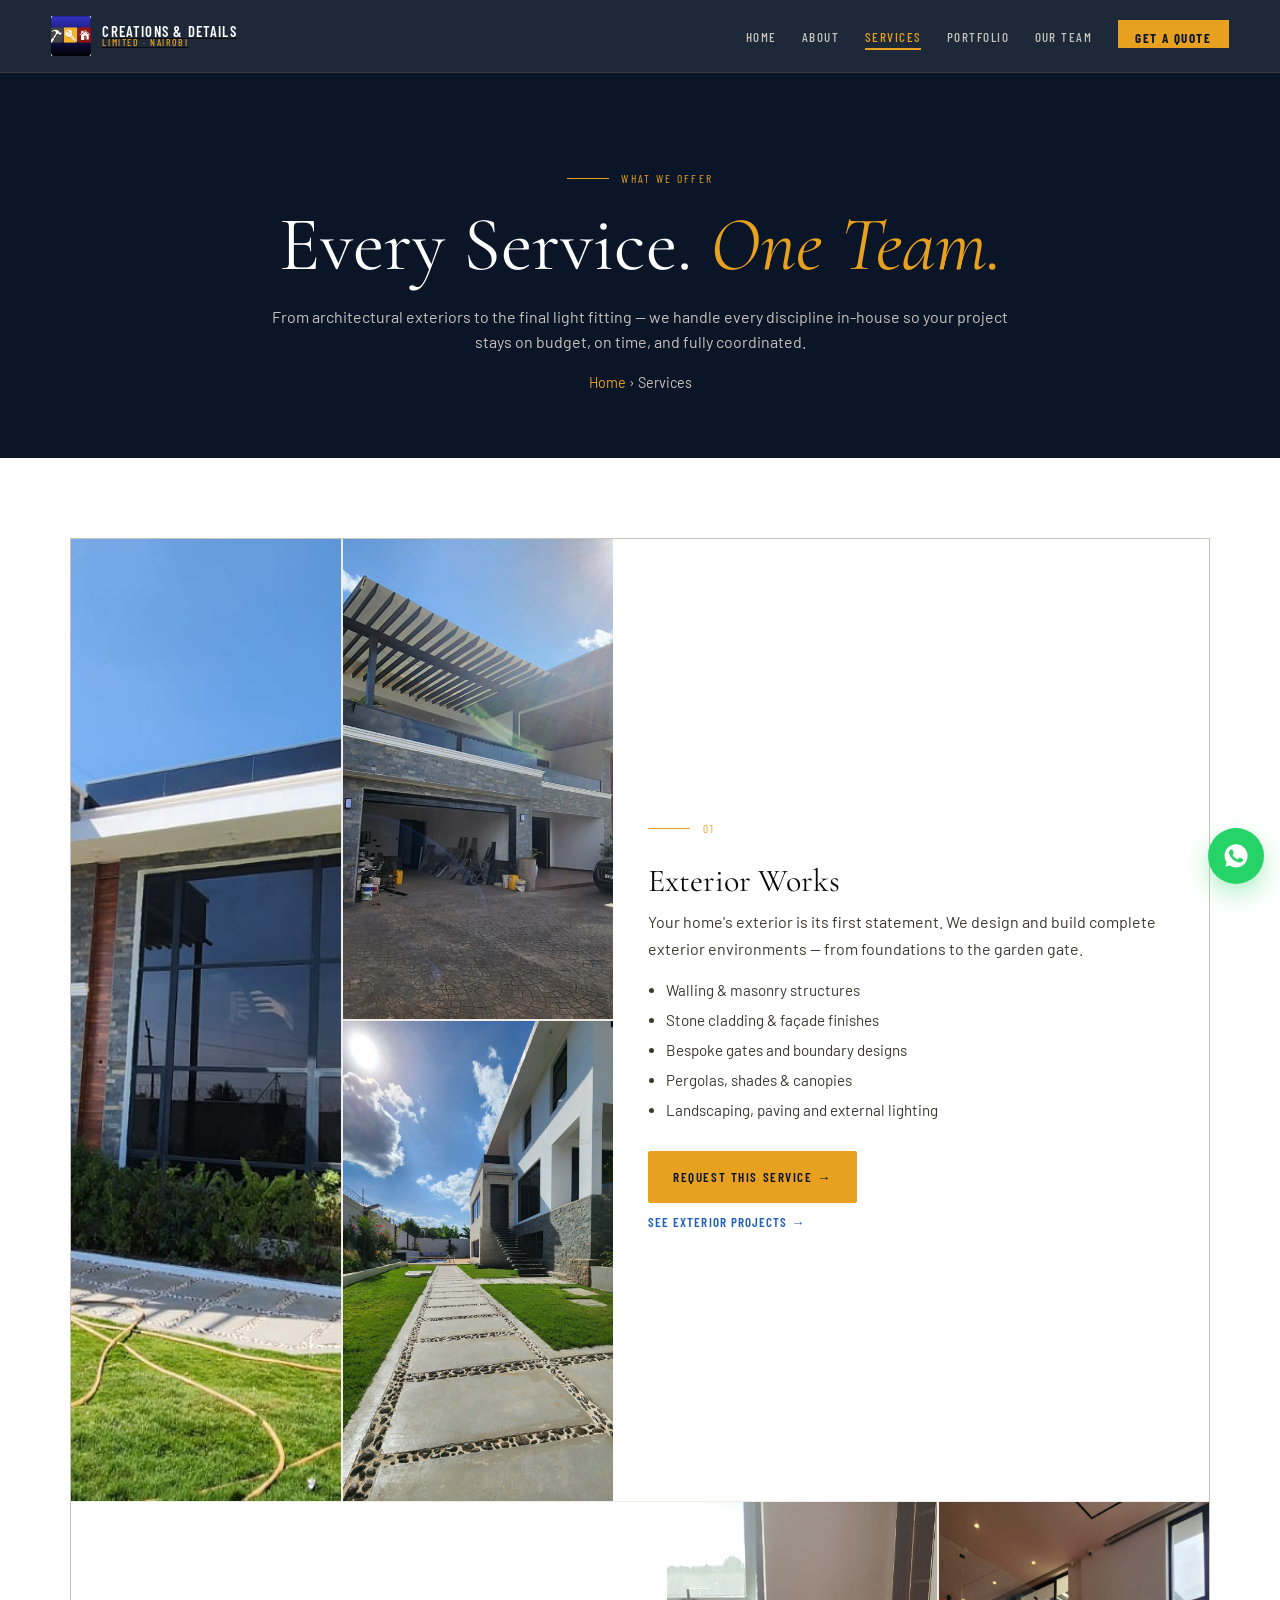
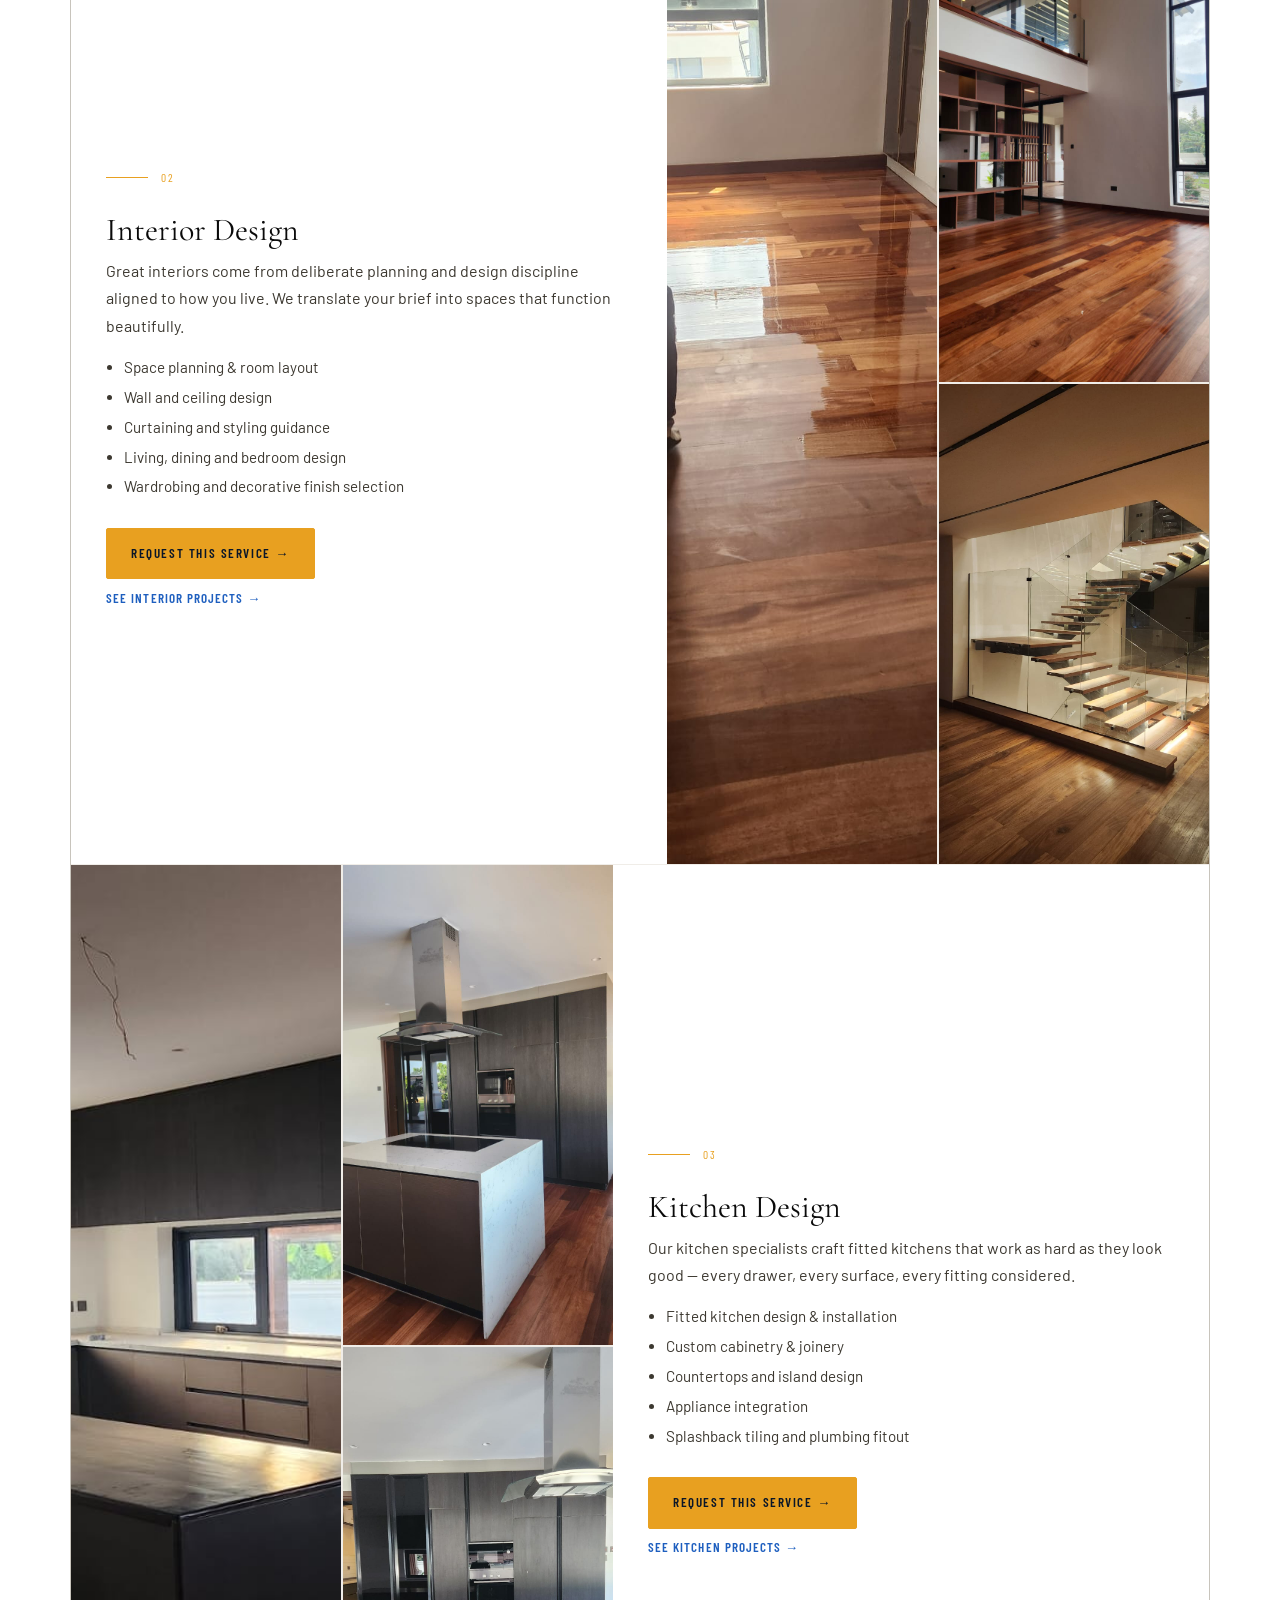
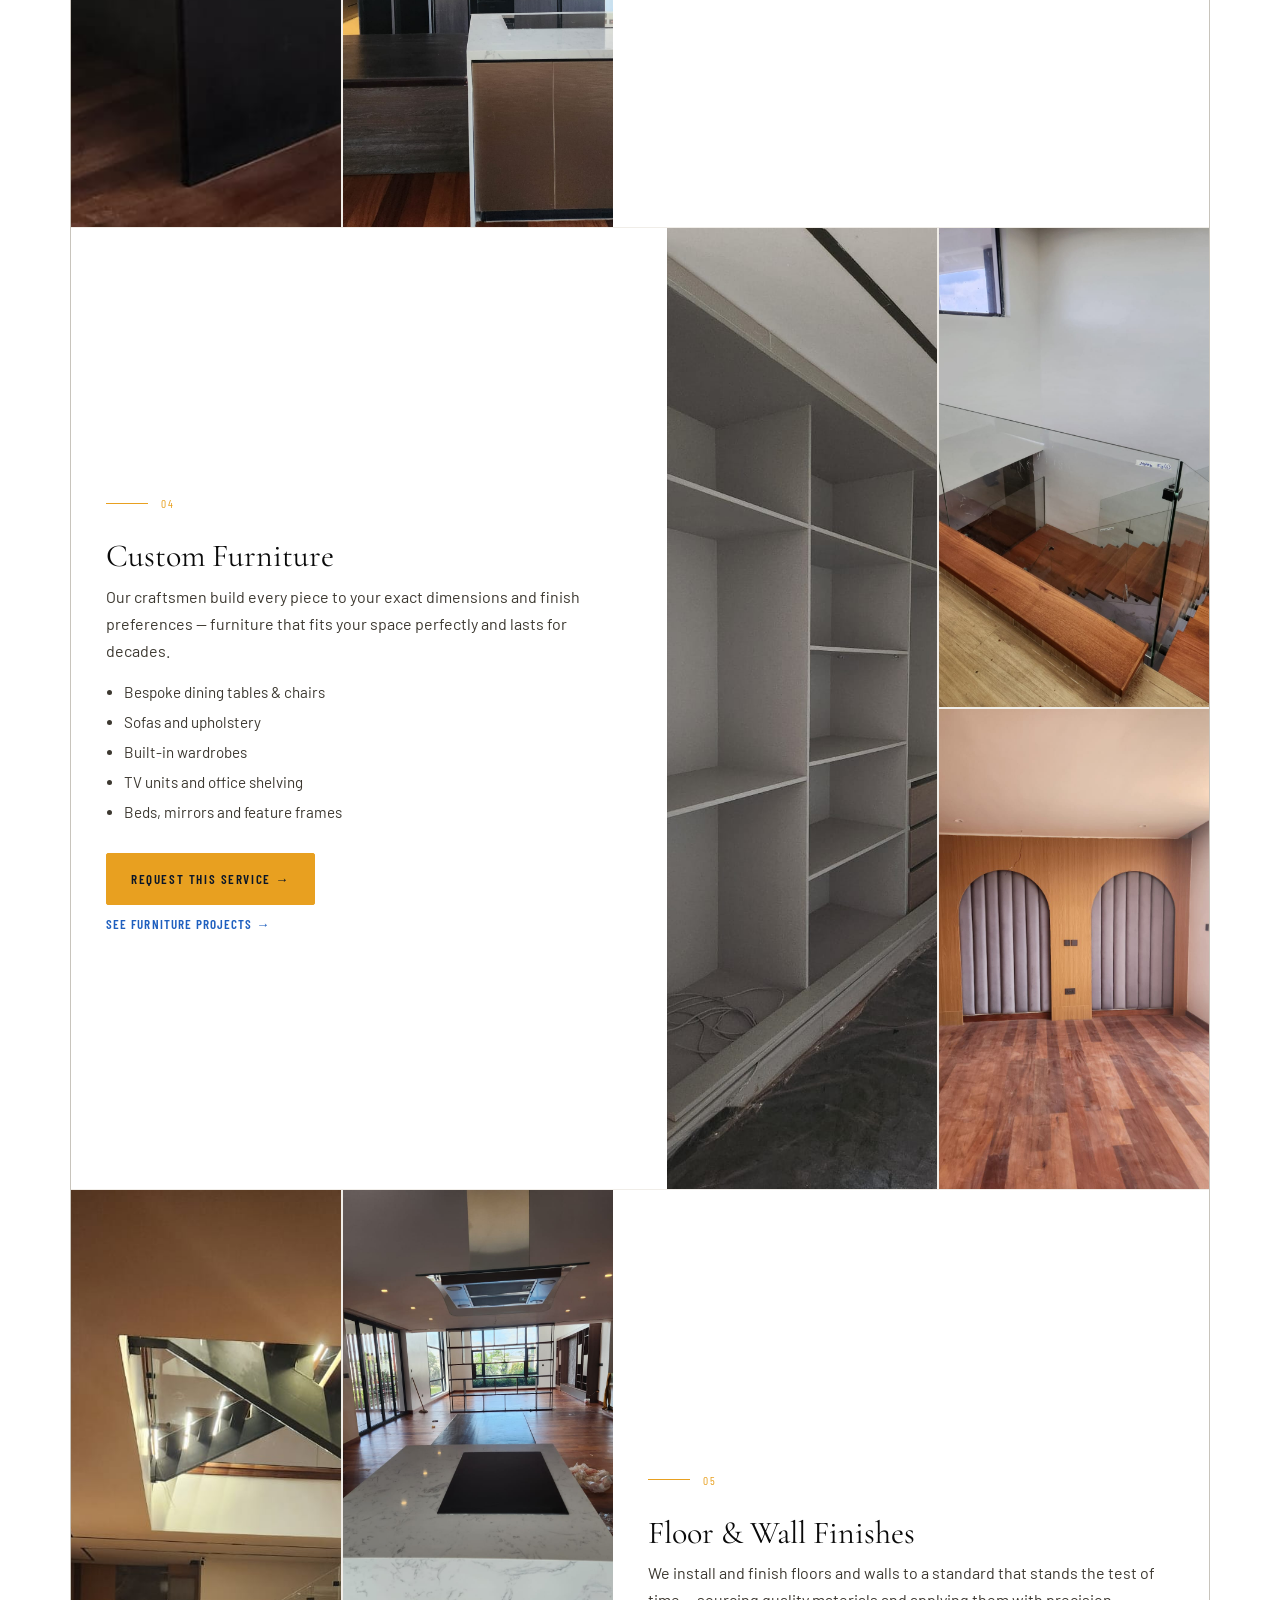
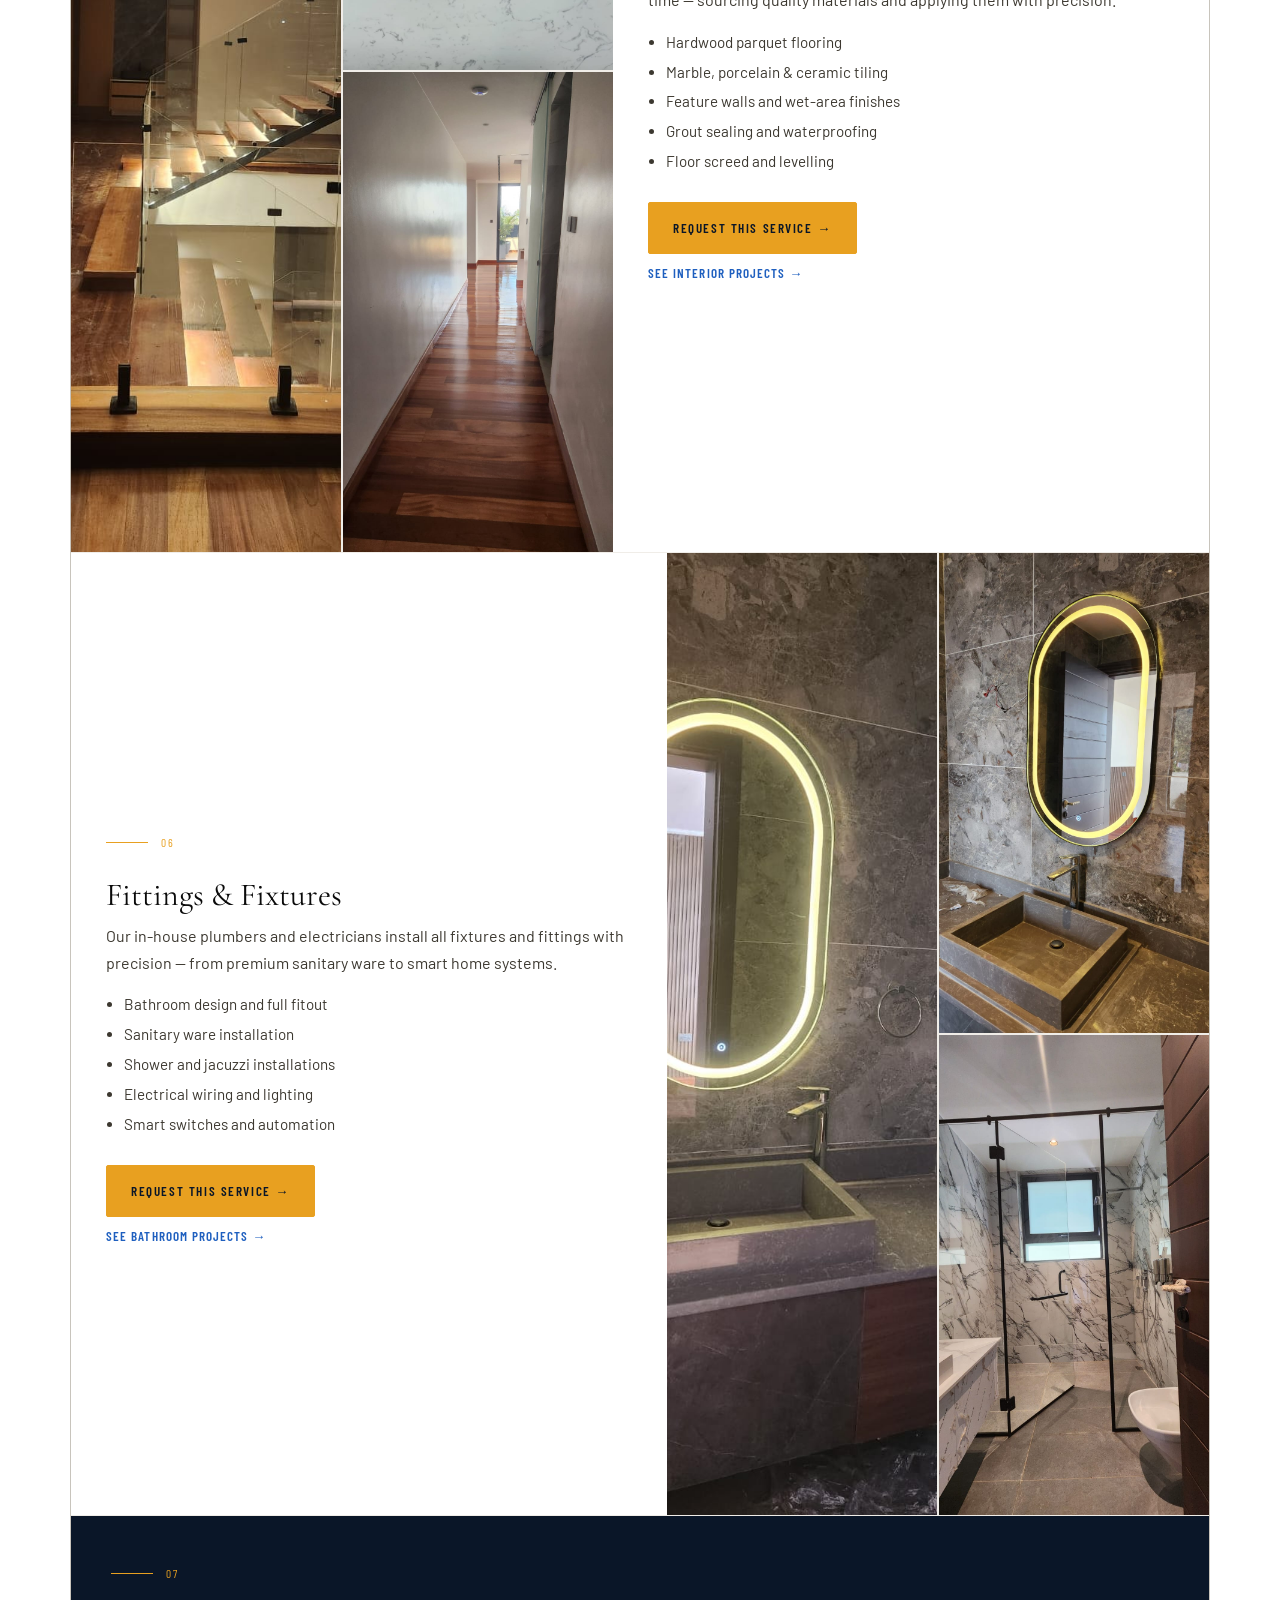
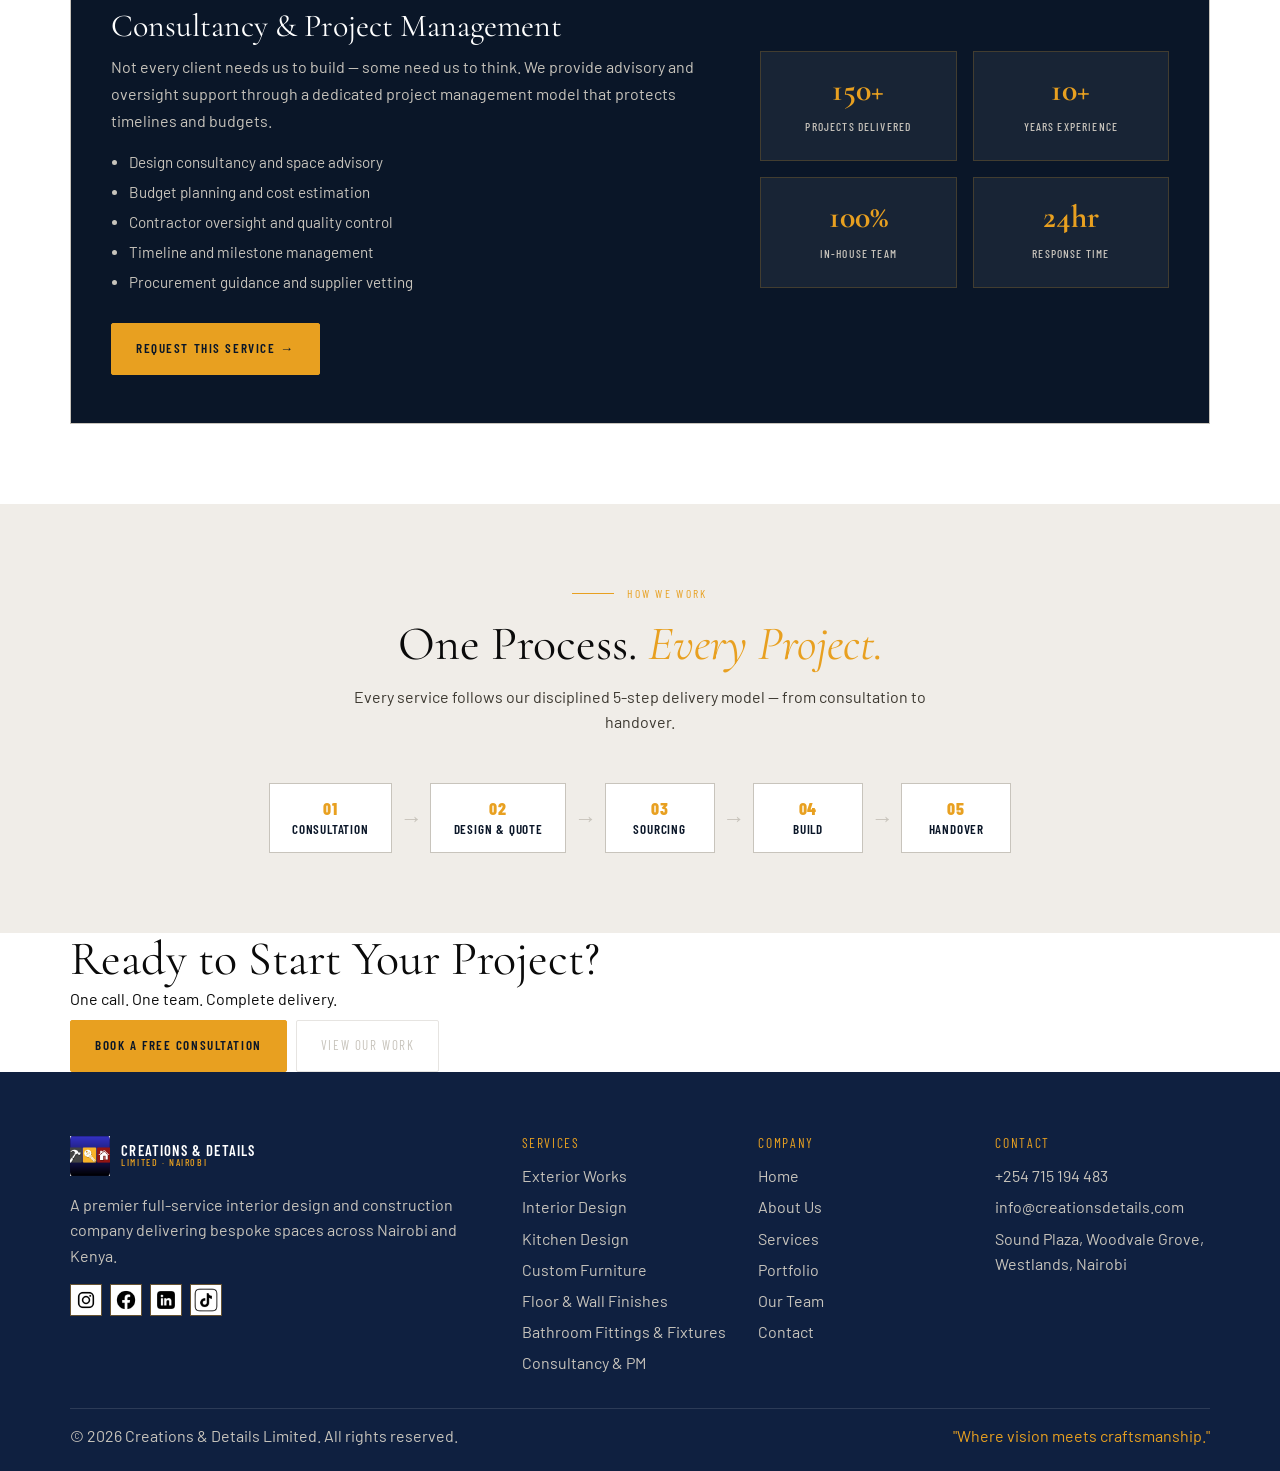
<file: services.html>
<!DOCTYPE html>
<html lang="en">
<head>
<title>Our Services | Creations & Details Limited</title>
<meta name="description" content="Full-service interior design, exterior construction, kitchen design, custom furniture, bathroom fittings and renovations in Nairobi. One company, all capabilities.">
<meta charset="UTF-8">
<meta name="google-site-verification" content="3YpCdFnk12gTv2d3Z12aIuC06Zp850yEb0p4brBaS6o">
<link rel="icon" type="image/png" href="assets/images/logo.png">
<meta name="theme-color" content="#0A1628">
<meta name="viewport" content="width=device-width, initial-scale=1.0">
<meta property="og:title" content="Our Services | Creations &amp; Details Limited">
<meta property="og:description" content="From architectural exteriors to the final light fitting — we handle every discipline in-house.">
<meta property="og:image" content="https://creationsdetails.com/assets/images/logo.png">
<meta property="og:url" content="https://creationsdetails.com/services.html">
<link rel="canonical" href="https://creationsdetails.com/services.html">
<link rel="preconnect" href="https://fonts.googleapis.com">
<link rel="preconnect" href="https://fonts.gstatic.com" crossorigin>
<link href="https://fonts.googleapis.com/css2?family=Cormorant+Garamond:ital,wght@0,300;0,400;0,600;1,300;1,400&family=Barlow:wght@300;400;500;600;700&family=Barlow+Condensed:wght@400;500;600;700&display=swap" rel="stylesheet">
<link rel="stylesheet" href="assets/css/global.css">
<link rel="stylesheet" href="assets/css/services.css">
</head>
<body>
<nav id="main-nav">
  <a class="nav-logo" href="index.html">
    <img class="logo-img" src="assets/images/logo.png" alt="Creations &amp; Details Limited logo">
    <div class="logo-text">
      <span class="logo-name">Creations &amp; Details</span>
      <span class="logo-sub">Limited · Nairobi</span>
    </div>
  </a>
  <ul class="nav-links">
    <li><a href="index.html">Home</a></li>
    <li><a href="about.html">About</a></li>
    <li><a href="services.html">Services</a></li>
    <li><a href="portfolio.html">Portfolio</a></li>
    <li><a href="team.html">Our Team</a></li>
    <li><a href="contact.html" class="nav-cta">Get a Quote</a></li>
  </ul>
  <button class="nav-hamburger" aria-label="Open menu">&#9776;</button>
</nav>
<div class="nav-mobile-overlay" id="mobileMenu">
  <div class="mobile-top"><strong>Menu</strong><button class="mobile-close" aria-label="Close menu">&times;</button></div>
  <ul class="mobile-links">
    <li><a href="index.html">Home</a></li>
    <li><a href="about.html">About</a></li>
    <li><a href="services.html">Services</a></li>
    <li><a href="portfolio.html">Portfolio</a></li>
    <li><a href="team.html">Our Team</a></li>
    <li><a href="contact.html">Get a Quote</a></li>
  </ul>
</div>

<main>
<!-- HERO -->
<section class="page-hero-inner">
  <div class="container">
    <div class="eyebrow" style="justify-content:center"><span class="eyebrow-line"></span><span class="eyebrow-text">What We Offer</span></div>
    <h1>Every Service. <em>One Team.</em></h1>
    <p>From architectural exteriors to the final light fitting — we handle every discipline in-house so your project stays on budget, on time, and fully coordinated.</p>
    <div class="breadcrumb"><a href="index.html">Home</a> &rsaquo; Services</div>
  </div>
</section>

<!-- SERVICES -->
<section class="section">
  <div class="container service-stack">

    <!-- Exterior Works -->
    <article id="exterior" class="service-item">
      <div class="service-item-inner">
        <div class="service-image-grid">
          <img src="assets/images/projects/exterior/IMG-20260602-WA0084.jpg" alt="Exterior works — facade and garden" class="service-img-main">
          <img src="assets/images/projects/exterior/IMG-20260602-WA0090.jpg" alt="Exterior gate and boundary design" class="service-img-secondary">
          <img src="assets/images/projects/exterior/IMG-20260602-WA0095.jpg" alt="Paving and landscaping" class="service-img-secondary">
        </div>
        <div class="service-text">
          <div class="eyebrow"><span class="eyebrow-line"></span><span class="eyebrow-text">01</span></div>
          <h2>Exterior Works</h2>
          <p>Your home's exterior is its first statement. We design and build complete exterior environments — from foundations to the garden gate.</p>
          <ul>
            <li>Walling &amp; masonry structures</li>
            <li>Stone cladding &amp; façade finishes</li>
            <li>Bespoke gates and boundary designs</li>
            <li>Pergolas, shades &amp; canopies</li>
            <li>Landscaping, paving and external lighting</li>
          </ul>
          <a class="btn-primary" href="contact.html">Request This Service →</a>
          <a class="service-portfolio-link" href="portfolio.html">See Exterior Projects →</a>
        </div>
      </div>
    </article>

    <!-- Interior Design -->
    <article id="interior" class="service-item service-item-reverse">
      <div class="service-item-inner">
        <div class="service-image-grid">
          <img src="assets/images/projects/interior/IMG-20260602-WA0043.jpg" alt="Interior design — living space" class="service-img-main">
          <img src="assets/images/projects/interior/IMG-20260602-WA0026.jpg" alt="Ceiling design and feature wall" class="service-img-secondary">
          <img src="assets/images/projects/interior/IMG-20260602-WA0039.jpg" alt="Bedroom interior design" class="service-img-secondary">
        </div>
        <div class="service-text">
          <div class="eyebrow"><span class="eyebrow-line"></span><span class="eyebrow-text">02</span></div>
          <h2>Interior Design</h2>
          <p>Great interiors come from deliberate planning and design discipline aligned to how you live. We translate your brief into spaces that function beautifully.</p>
          <ul>
            <li>Space planning &amp; room layout</li>
            <li>Wall and ceiling design</li>
            <li>Curtaining and styling guidance</li>
            <li>Living, dining and bedroom design</li>
            <li>Wardrobing and decorative finish selection</li>
          </ul>
          <a class="btn-primary" href="contact.html">Request This Service →</a>
          <a class="service-portfolio-link" href="portfolio.html">See Interior Projects →</a>
        </div>
      </div>
    </article>

    <!-- Kitchen Design -->
    <article id="kitchen" class="service-item">
      <div class="service-item-inner">
        <div class="service-image-grid">
          <img src="assets/images/projects/kitchen/IMG-20260602-WA0057.jpg" alt="Kitchen design with fitted cabinetry" class="service-img-main">
          <img src="assets/images/projects/kitchen/IMG-20260602-WA0060.jpg" alt="Kitchen island and countertop" class="service-img-secondary">
          <img src="assets/images/projects/kitchen/IMG-20260602-WA0063.jpg" alt="Kitchen cabinetry detail" class="service-img-secondary">
        </div>
        <div class="service-text">
          <div class="eyebrow"><span class="eyebrow-line"></span><span class="eyebrow-text">03</span></div>
          <h2>Kitchen Design</h2>
          <p>Our kitchen specialists craft fitted kitchens that work as hard as they look good — every drawer, every surface, every fitting considered.</p>
          <ul>
            <li>Fitted kitchen design &amp; installation</li>
            <li>Custom cabinetry &amp; joinery</li>
            <li>Countertops and island design</li>
            <li>Appliance integration</li>
            <li>Splashback tiling and plumbing fitout</li>
          </ul>
          <a class="btn-primary" href="contact.html">Request This Service →</a>
          <a class="service-portfolio-link" href="portfolio.html">See Kitchen Projects →</a>
        </div>
      </div>
    </article>

    <!-- Custom Furniture -->
    <article id="furniture" class="service-item service-item-reverse">
      <div class="service-item-inner">
        <div class="service-image-grid">
          <img src="assets/images/projects/furniture/IMG-20260602-WA0079.jpg" alt="Custom built-in wardrobe" class="service-img-main">
          <img src="assets/images/projects/furniture/IMG-20260602-WA0071.jpg" alt="Bespoke TV unit and shelving" class="service-img-secondary">
          <img src="assets/images/projects/furniture/IMG-20260602-WA0045.jpg" alt="Custom furniture detail" class="service-img-secondary">
        </div>
        <div class="service-text">
          <div class="eyebrow"><span class="eyebrow-line"></span><span class="eyebrow-text">04</span></div>
          <h2>Custom Furniture</h2>
          <p>Our craftsmen build every piece to your exact dimensions and finish preferences — furniture that fits your space perfectly and lasts for decades.</p>
          <ul>
            <li>Bespoke dining tables &amp; chairs</li>
            <li>Sofas and upholstery</li>
            <li>Built-in wardrobes</li>
            <li>TV units and office shelving</li>
            <li>Beds, mirrors and feature frames</li>
          </ul>
          <a class="btn-primary" href="contact.html">Request This Service →</a>
          <a class="service-portfolio-link" href="portfolio.html">See Furniture Projects →</a>
        </div>
      </div>
    </article>

    <!-- Floor & Wall Finishes -->
    <article id="finishes" class="service-item">
      <div class="service-item-inner">
        <div class="service-image-grid">
          <img src="assets/images/projects/interior/IMG-20260602-WA0034.jpg" alt="Floor and wall finishes" class="service-img-main">
          <img src="assets/images/projects/interior/IMG-20260602-WA0030.jpg" alt="Tiled feature wall" class="service-img-secondary">
          <img src="assets/images/projects/interior/IMG-20260602-WA0046.jpg" alt="Parquet flooring detail" class="service-img-secondary">
        </div>
        <div class="service-text">
          <div class="eyebrow"><span class="eyebrow-line"></span><span class="eyebrow-text">05</span></div>
          <h2>Floor &amp; Wall Finishes</h2>
          <p>We install and finish floors and walls to a standard that stands the test of time — sourcing quality materials and applying them with precision.</p>
          <ul>
            <li>Hardwood parquet flooring</li>
            <li>Marble, porcelain &amp; ceramic tiling</li>
            <li>Feature walls and wet-area finishes</li>
            <li>Grout sealing and waterproofing</li>
            <li>Floor screed and levelling</li>
          </ul>
          <a class="btn-primary" href="contact.html">Request This Service →</a>
          <a class="service-portfolio-link" href="portfolio.html">See Interior Projects →</a>
        </div>
      </div>
    </article>

    <!-- Fittings & Fixtures -->
    <article id="fittings" class="service-item service-item-reverse">
      <div class="service-item-inner">
        <div class="service-image-grid">
          <img src="assets/images/projects/bathroom&fixtures/IMG-20260602-WA0029.jpg" alt="Bathroom fitout with illuminated mirror" class="service-img-main">
          <img src="assets/images/projects/bathroom&fixtures/IMG-20260602-WA0037.jpg" alt="Shower and sanitary ware installation" class="service-img-secondary">
          <img src="assets/images/projects/bathroom&fixtures/IMG-20260602-WA0083.jpg" alt="Premium bathroom fixtures" class="service-img-secondary">
        </div>
        <div class="service-text">
          <div class="eyebrow"><span class="eyebrow-line"></span><span class="eyebrow-text">06</span></div>
          <h2>Fittings &amp; Fixtures</h2>
          <p>Our in-house plumbers and electricians install all fixtures and fittings with precision — from premium sanitary ware to smart home systems.</p>
          <ul>
            <li>Bathroom design and full fitout</li>
            <li>Sanitary ware installation</li>
            <li>Shower and jacuzzi installations</li>
            <li>Electrical wiring and lighting</li>
            <li>Smart switches and automation</li>
          </ul>
          <a class="btn-primary" href="contact.html">Request This Service →</a>
          <a class="service-portfolio-link" href="portfolio.html">See Bathroom Projects →</a>
        </div>
      </div>
    </article>

    <!-- Consultancy -->
    <article id="consultancy" class="service-item service-consultancy">
      <div class="service-item-inner service-consultancy-inner">
        <div class="service-text" style="max-width:680px">
          <div class="eyebrow"><span class="eyebrow-line"></span><span class="eyebrow-text">07</span></div>
          <h2>Consultancy &amp; Project Management</h2>
          <p>Not every client needs us to build — some need us to think. We provide advisory and oversight support through a dedicated project management model that protects timelines and budgets.</p>
          <ul>
            <li>Design consultancy and space advisory</li>
            <li>Budget planning and cost estimation</li>
            <li>Contractor oversight and quality control</li>
            <li>Timeline and milestone management</li>
            <li>Procurement guidance and supplier vetting</li>
          </ul>
          <a class="btn-primary" href="contact.html">Request This Service →</a>
        </div>
        <div class="consultancy-stat-grid">
          <div class="c-stat"><strong>150+</strong><span>Projects Delivered</span></div>
          <div class="c-stat"><strong>10+</strong><span>Years Experience</span></div>
          <div class="c-stat"><strong>100%</strong><span>In-House Team</span></div>
          <div class="c-stat"><strong>24hr</strong><span>Response Time</span></div>
        </div>
      </div>
    </article>

  </div>
</section>

<!-- PROCESS TEASER -->
<section class="section section-gray">
  <div class="container" style="text-align:center">
    <div class="eyebrow" style="justify-content:center"><span class="eyebrow-line"></span><span class="eyebrow-text">How We Work</span></div>
    <h2>One Process. <em>Every Project.</em></h2>
    <p style="max-width:600px;margin:.8rem auto 3rem;color:var(--gray-700)">Every service follows our disciplined 5-step delivery model — from consultation to handover.</p>
    <div class="process-mini-grid">
      <div class="process-mini-step"><span class="step-num">01</span><strong>Consultation</strong></div>
      <div class="process-mini-arrow">→</div>
      <div class="process-mini-step"><span class="step-num">02</span><strong>Design &amp; Quote</strong></div>
      <div class="process-mini-arrow">→</div>
      <div class="process-mini-step"><span class="step-num">03</span><strong>Sourcing</strong></div>
      <div class="process-mini-arrow">→</div>
      <div class="process-mini-step"><span class="step-num">04</span><strong>Build</strong></div>
      <div class="process-mini-arrow">→</div>
      <div class="process-mini-step"><span class="step-num">05</span><strong>Handover</strong></div>
    </div>
  </div>
</section>

<!-- CTA -->
<section class="cta-strip">
  <div class="container">
    <h2>Ready to Start Your Project?</h2>
    <p>One call. One team. Complete delivery.</p>
    <a class="btn-primary" href="contact.html">Book a Free Consultation</a>&nbsp;&nbsp;
    <a class="btn-outline" href="portfolio.html" style="margin-top:.5rem">View Our Work</a>
  </div>
</section>
</main>

<footer>
  <div class="footer-grid">
    <div class="footer-about">
      <div class="nav-logo">
        <img class="logo-img" src="assets/images/logo.png" alt="Creations &amp; Details Limited logo">
        <div class="logo-text">
          <span class="logo-name">Creations &amp; Details</span>
          <span class="logo-sub">Limited · Nairobi</span>
        </div>
      </div>
      <p>A premier full-service interior design and construction company delivering bespoke spaces across Nairobi and Kenya.</p>
      <div class="footer-social">
        <a class="social-link" href="https://www.instagram.com/creationsanddetailsltd" target="_blank" rel="noopener" title="Instagram" aria-label="Instagram"><img src="assets/images/ig-logo.jpg" alt="Instagram"></a>
        <a class="social-link" href="https://www.facebook.com/creationsanddetailsltd" target="_blank" rel="noopener" title="Facebook" aria-label="Facebook"><img src="assets/images/fb-logo.jpg" alt="Facebook"></a>
        <a class="social-link" href="https://www.linkedin.com/company/creations-and-details" target="_blank" rel="noopener" title="LinkedIn" aria-label="LinkedIn"><img src="assets/images/linkedin-logo.jpg" alt="LinkedIn"></a>
        <a class="social-link" href="https://www.tiktok.com/@creationsanddetailsltd" target="_blank" rel="noopener" title="TikTok" aria-label="TikTok"><img src="assets/images/tiktok-logo.jpg" alt="TikTok"></a>
      </div>
    </div>
    <div class="footer-col">
      <h4>Services</h4>
      <ul>
        <li><a href="services.html#exterior">Exterior Works</a></li>
        <li><a href="services.html#interior">Interior Design</a></li>
        <li><a href="services.html#kitchen">Kitchen Design</a></li>
        <li><a href="services.html#furniture">Custom Furniture</a></li>
        <li><a href="services.html#finishes">Floor &amp; Wall Finishes</a></li>
        <li><a href="services.html#fittings">Bathroom Fittings &amp; Fixtures</a></li>
        <li><a href="services.html#consultancy">Consultancy &amp; PM</a></li>
      </ul>
    </div>
    <div class="footer-col">
      <h4>Company</h4>
      <ul>
        <li><a href="index.html">Home</a></li>
        <li><a href="about.html">About Us</a></li>
        <li><a href="services.html">Services</a></li>
        <li><a href="portfolio.html">Portfolio</a></li>
        <li><a href="team.html">Our Team</a></li>
        <li><a href="contact.html">Contact</a></li>
      </ul>
    </div>
    <div class="footer-col">
      <h4>Contact</h4>
      <ul>
        <li><a href="tel:+254715194483">+254 715 194 483</a></li>
        <li><a href="mailto:info@creationsdetails.com">info@creationsdetails.com</a></li>
        <li><a href="contact.html">Sound Plaza, Woodvale Grove, Westlands, Nairobi</a></li>
      </ul>
    </div>
  </div>
  <div class="footer-bottom">
    <p class="footer-copy">© 2026 Creations &amp; Details Limited. All rights reserved.</p>
    <span class="footer-tagline">"Where vision meets craftsmanship."</span>
  </div>
</footer>
<a class="whatsapp-btn" href="https://wa.me/254715194483" target="_blank" rel="noopener noreferrer" title="Chat on WhatsApp" aria-label="Chat on WhatsApp">
  <svg width="28" height="28" viewBox="0 0 24 24" fill="currentColor" aria-hidden="true"><path d="M17.472 14.382c-.297-.149-1.758-.867-2.03-.967-.273-.099-.471-.148-.67.15-.197.297-.767.966-.94 1.164-.173.199-.347.223-.644.075-.297-.15-1.255-.463-2.39-1.475-.883-.788-1.48-1.761-1.653-2.059-.173-.297-.018-.458.13-.606.134-.133.298-.347.446-.52.149-.174.198-.298.298-.497.099-.198.05-.371-.025-.52-.075-.149-.669-1.612-.916-2.207-.242-.579-.487-.5-.669-.51-.173-.008-.371-.01-.57-.01-.198 0-.52.074-.792.372-.272.297-1.04 1.016-1.04 2.479 0 1.462 1.065 2.875 1.213 3.074.149.198 2.096 3.2 5.077 4.487.709.306 1.262.489 1.694.625.712.227 1.36.195 1.871.118.571-.085 1.758-.719 2.006-1.413.248-.694.248-1.289.173-1.413-.074-.124-.272-.198-.57-.347m-5.421 7.403h-.004a9.87 9.87 0 01-5.031-1.378l-.361-.214-3.741.982.998-3.648-.235-.374a9.86 9.86 0 01-1.51-5.26c.001-5.45 4.436-9.884 9.888-9.884 2.64 0 5.122 1.03 6.988 2.898a9.825 9.825 0 012.893 6.994c-.003 5.45-4.437 9.884-9.885 9.884"/></svg>
</a>
<script src="assets/js/global.js"></script>
</body>
</html>
</file>
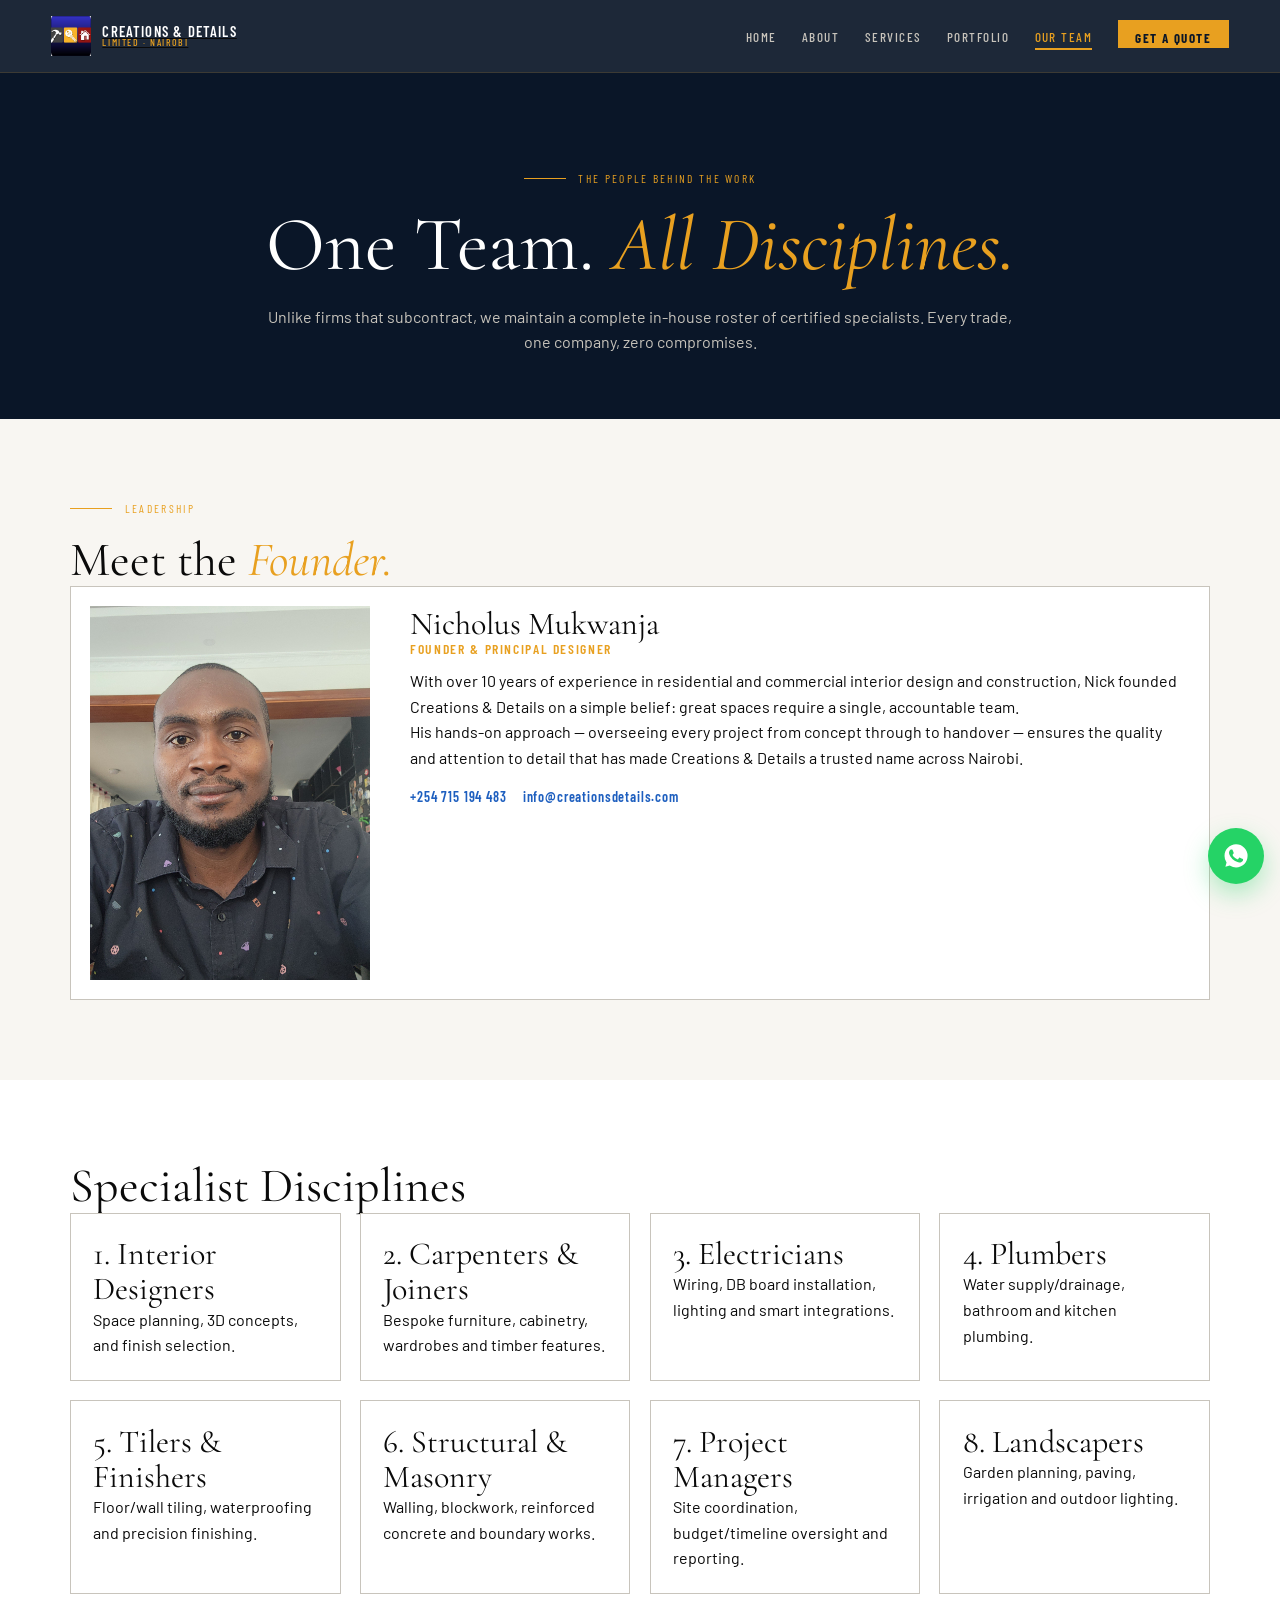
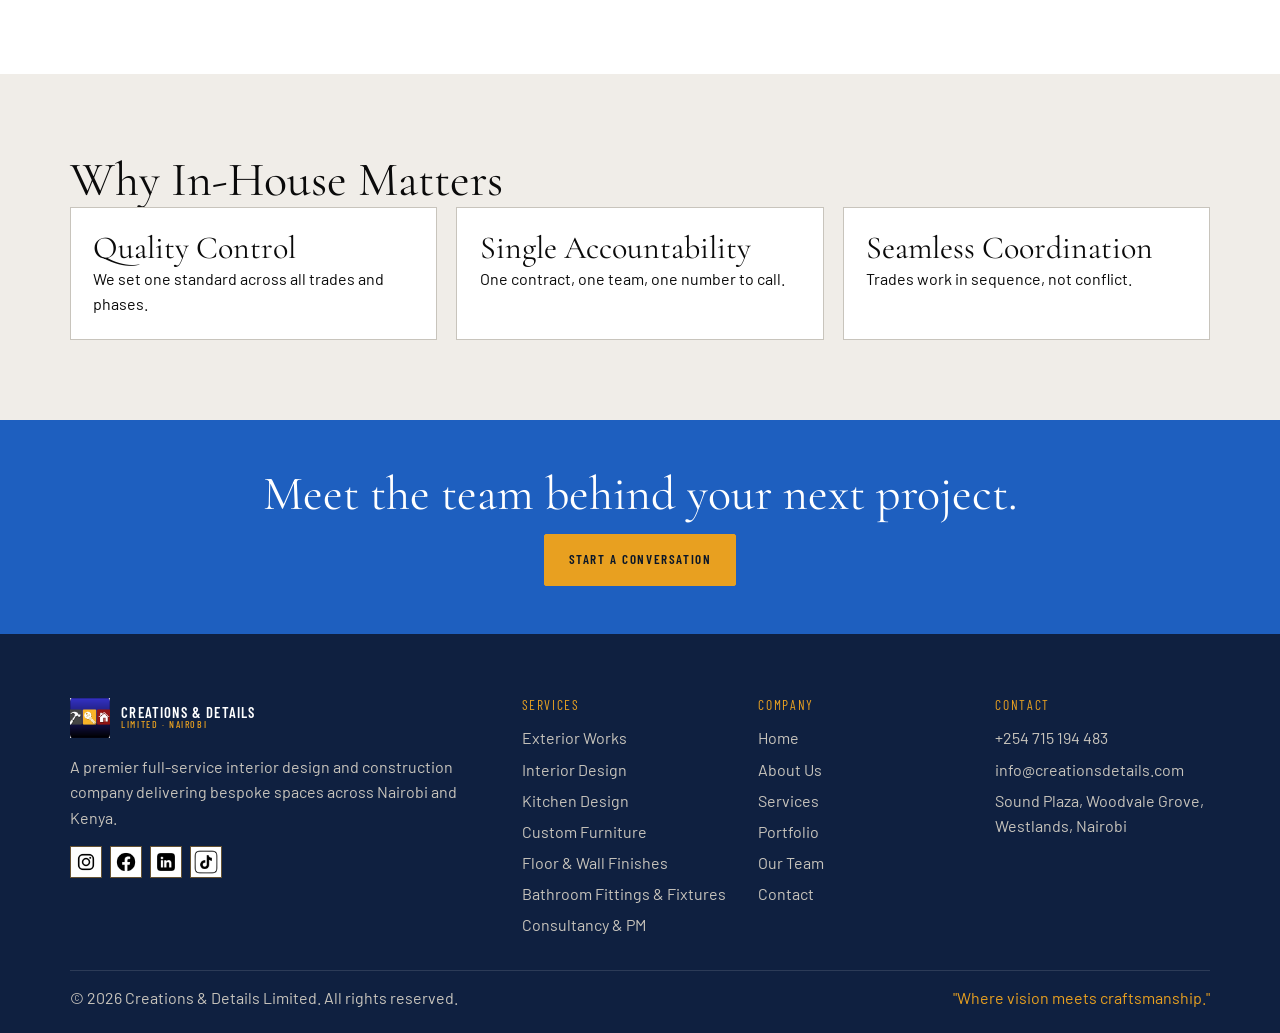
<file: team.html>
<!DOCTYPE html>
<html lang="en">
<head>
<title>Our Team | Creations & Details Limited</title>
<meta name="description" content="Meet the in-house specialists at Creations & Details — interior designers, carpenters, electricians, plumbers, tilers, project managers and more.">
<meta charset="UTF-8">
<meta name="google-site-verification" content="3YpCdFnk12gTv2d3Z12aIuC06Zp850yEb0p4brBaS6o">
<link rel="icon" type="image/png" href="assets/images/logo.png">
<meta name="theme-color" content="#0A1628">
<meta name="viewport" content="width=device-width, initial-scale=1.0">
<meta property="og:title" content="Our Team | Creations &amp; Details Limited">
<meta property="og:description" content="Meet the in-house specialists at Creations &amp; Details — designers, carpenters, electricians, plumbers, tilers and project managers.">
<meta property="og:image" content="https://creationsdetails.com/assets/images/logo.png">
<meta property="og:url" content="https://creationsdetails.com/team.html">
<meta property="og:type" content="website">
<link rel="canonical" href="https://creationsdetails.com/team.html">
<link rel="preconnect" href="https://fonts.googleapis.com">
<link rel="preconnect" href="https://fonts.gstatic.com" crossorigin>
<link href="https://fonts.googleapis.com/css2?family=Cormorant+Garamond:ital,wght@0,300;0,400;0,600;1,300;1,400&family=Barlow:wght@300;400;500;600;700&family=Barlow+Condensed:wght@400;500;600;700&display=swap" rel="stylesheet">
<link rel="stylesheet" href="assets/css/global.css">
<link rel="stylesheet" href="assets/css/team.css">
</head>
<body>
<nav id="main-nav">
  <a class="nav-logo" href="index.html">
    <img class="logo-img" src="assets/images/logo.png" alt="Creations &amp; Details Limited logo">
    <div class="logo-text">
      <span class="logo-name">Creations &amp; Details</span>
      <span class="logo-sub">Limited · Nairobi</span>
    </div>
  </a>
  <ul class="nav-links">
    <li><a href="index.html">Home</a></li>
    <li><a href="about.html">About</a></li>
    <li><a href="services.html">Services</a></li>
    <li><a href="portfolio.html">Portfolio</a></li>
    <li><a href="team.html">Our Team</a></li>
    <li><a href="contact.html" class="nav-cta">Get a Quote</a></li>
  </ul>
  <button class="nav-hamburger" aria-label="Open menu">&#9776;</button>
</nav>
<div class="nav-mobile-overlay" id="mobileMenu">
  <div class="mobile-top">
    <strong>Menu</strong>
    <button class="mobile-close" aria-label="Close menu">&times;</button>
  </div>
  <ul class="mobile-links">
    <li><a href="index.html">Home</a></li>
    <li><a href="about.html">About</a></li>
    <li><a href="services.html">Services</a></li>
    <li><a href="portfolio.html">Portfolio</a></li>
    <li><a href="team.html">Our Team</a></li>
    <li><a href="contact.html">Get a Quote</a></li>
  </ul>
</div>
<main>
<section class="page-hero-inner"><div class="container"><div class="eyebrow centered"><span class="eyebrow-line"></span><span class="eyebrow-text">The People Behind the Work</span></div><h1>One Team. <em>All Disciplines.</em></h1><p>Unlike firms that subcontract, we maintain a complete in-house roster of certified specialists. Every trade, one company, zero compromises.</p></div></section>
<section class="section section-light">
  <div class="container">
    <div class="eyebrow"><span class="eyebrow-line"></span><span class="eyebrow-text">Leadership</span></div>
    <h2>Meet the <em>Founder.</em></h2>
    <article class="leader">
      <div class="leader-inner">
        <div class="leader-photo">
          <img src="assets/images/team/nick-mukwanja.jpg" alt="Nicholus Mukwanja — Founder &amp; Principal Designer">
        </div>
        <div class="leader-text">
          <h3>Nicholus Mukwanja</h3>
          <p class="leader-title">Founder &amp; Principal Designer</p>
          <p>With over 10 years of experience in residential and commercial interior design and construction, Nick founded Creations &amp; Details on a simple belief: great spaces require a single, accountable team.</p>
          <p>His hands-on approach — overseeing every project from concept through to handover — ensures the quality and attention to detail that has made Creations &amp; Details a trusted name across Nairobi.</p>
          <div class="leader-contact">
            <a href="tel:+254715194483">+254 715 194 483</a>
            <a href="mailto:info@creationsdetails.com">info@creationsdetails.com</a>
          </div>
        </div>
      </div>
    </article>
  </div>
</section>
<section class="section"><div class="container"><h2>Specialist Disciplines</h2><div class="disciplines card-grid-3"><article class="card"><h3>1. Interior Designers</h3><p>Space planning, 3D concepts, and finish selection.</p></article><article class="card"><h3>2. Carpenters &amp; Joiners</h3><p>Bespoke furniture, cabinetry, wardrobes and timber features.</p></article><article class="card"><h3>3. Electricians</h3><p>Wiring, DB board installation, lighting and smart integrations.</p></article><article class="card"><h3>4. Plumbers</h3><p>Water supply/drainage, bathroom and kitchen plumbing.</p></article><article class="card"><h3>5. Tilers &amp; Finishers</h3><p>Floor/wall tiling, waterproofing and precision finishing.</p></article><article class="card"><h3>6. Structural &amp; Masonry</h3><p>Walling, blockwork, reinforced concrete and boundary works.</p></article><article class="card"><h3>7. Project Managers</h3><p>Site coordination, budget/timeline oversight and reporting.</p></article><article class="card"><h3>8. Landscapers</h3><p>Garden planning, paving, irrigation and outdoor lighting.</p></article></div></div></section>
<section class="section section-gray"><div class="container"><h2>Why In-House Matters</h2><div class="card-grid-3"><article class="card"><h3>Quality Control</h3><p>We set one standard across all trades and phases.</p></article><article class="card"><h3>Single Accountability</h3><p>One contract, one team, one number to call.</p></article><article class="card"><h3>Seamless Coordination</h3><p>Trades work in sequence, not conflict.</p></article></div></div></section>
<section class="cta-strip"><div class="container"><h2>Meet the team behind your next project.</h2><a class="btn-primary" href="contact.html">Start a Conversation</a></div></section>
</main>
<footer>
  <div class="footer-grid">
    <div class="footer-about">
      <div class="nav-logo">
        <img class="logo-img" src="assets/images/logo.png" alt="Creations &amp; Details Limited logo">
        <div class="logo-text">
          <span class="logo-name">Creations &amp; Details</span>
          <span class="logo-sub">Limited · Nairobi</span>
        </div>
      </div>
      <p>A premier full-service interior design and construction company delivering bespoke spaces across Nairobi and Kenya.</p>
      <div class="footer-social">
        <a class="social-link" href="https://www.instagram.com/creationsanddetailsltd" target="_blank" rel="noopener" title="Instagram" aria-label="Instagram"><img src="assets/images/ig-logo.jpg" alt="Instagram"></a>
        <a class="social-link" href="https://www.facebook.com/creationsanddetailsltd" target="_blank" rel="noopener" title="Facebook" aria-label="Facebook"><img src="assets/images/fb-logo.jpg" alt="Facebook"></a>
        <a class="social-link" href="https://www.linkedin.com/company/creations-and-details" target="_blank" rel="noopener" title="LinkedIn" aria-label="LinkedIn"><img src="assets/images/linkedin-logo.jpg" alt="LinkedIn"></a>
        <a class="social-link" href="https://www.tiktok.com/@creationsanddetailsltd" target="_blank" rel="noopener" title="TikTok" aria-label="TikTok"><img src="assets/images/tiktok-logo.jpg" alt="TikTok"></a>
      </div>
    </div>
    <div class="footer-col">
      <h4>Services</h4>
      <ul>
        <li><a href="services.html#exterior">Exterior Works</a></li>
        <li><a href="services.html#interior">Interior Design</a></li>
        <li><a href="services.html#kitchen">Kitchen Design</a></li>
        <li><a href="services.html#furniture">Custom Furniture</a></li>
        <li><a href="services.html#finishes">Floor &amp; Wall Finishes</a></li>
        <li><a href="services.html#fittings">Bathroom Fittings &amp; Fixtures</a></li>
        <li><a href="services.html#consultancy">Consultancy &amp; PM</a></li>
      </ul>
    </div>
    <div class="footer-col">
      <h4>Company</h4>
      <ul>
        <li><a href="index.html">Home</a></li>
        <li><a href="about.html">About Us</a></li>
        <li><a href="services.html">Services</a></li>
        <li><a href="portfolio.html">Portfolio</a></li>
        <li><a href="team.html">Our Team</a></li>
        <li><a href="contact.html">Contact</a></li>
      </ul>
    </div>
    <div class="footer-col">
      <h4>Contact</h4>
      <ul>
        <li><a href="tel:+254715194483">+254 715 194 483</a></li>
        <li><a href="mailto:info@creationsdetails.com">info@creationsdetails.com</a></li>
        <li><a href="contact.html">Sound Plaza, Woodvale Grove, Westlands, Nairobi</a></li>
      </ul>
    </div>
  </div>
  <div class="footer-bottom">
    <p class="footer-copy">© 2026 Creations &amp; Details Limited. All rights reserved.</p>
    <span class="footer-tagline">"Where vision meets craftsmanship."</span>
  </div>
</footer>
<a class="whatsapp-btn" href="https://wa.me/254715194483" target="_blank" rel="noopener noreferrer" title="Chat on WhatsApp" aria-label="Chat on WhatsApp">
  <svg width="28" height="28" viewBox="0 0 24 24" fill="currentColor" aria-hidden="true"><path d="M17.472 14.382c-.297-.149-1.758-.867-2.03-.967-.273-.099-.471-.148-.67.15-.197.297-.767.966-.94 1.164-.173.199-.347.223-.644.075-.297-.15-1.255-.463-2.39-1.475-.883-.788-1.48-1.761-1.653-2.059-.173-.297-.018-.458.13-.606.134-.133.298-.347.446-.52.149-.174.198-.298.298-.497.099-.198.05-.371-.025-.52-.075-.149-.669-1.612-.916-2.207-.242-.579-.487-.5-.669-.51-.173-.008-.371-.01-.57-.01-.198 0-.52.074-.792.372-.272.297-1.04 1.016-1.04 2.479 0 1.462 1.065 2.875 1.213 3.074.149.198 2.096 3.2 5.077 4.487.709.306 1.262.489 1.694.625.712.227 1.36.195 1.871.118.571-.085 1.758-.719 2.006-1.413.248-.694.248-1.289.173-1.413-.074-.124-.272-.198-.57-.347m-5.421 7.403h-.004a9.87 9.87 0 01-5.031-1.378l-.361-.214-3.741.982.998-3.648-.235-.374a9.86 9.86 0 01-1.51-5.26c.001-5.45 4.436-9.884 9.888-9.884 2.64 0 5.122 1.03 6.988 2.898a9.825 9.825 0 012.893 6.994c-.003 5.45-4.437 9.884-9.885 9.884"/></svg>
</a>
<script src="assets/js/global.js"></script>
<script src="assets/js/team.js"></script>
</body>
</html>
</file>
<file: assets/css/global.css>
*, *::before, *::after { box-sizing: border-box; margin: 0; padding: 0; }

:root {
  --navy: #0A1628;
  --navy-mid: #0F2040;
  --navy-light: #162B52;
  --blue: #1E5FBF;
  --blue-bright: #2B7FFF;
  --blue-glow: #4B9FFF;
  --amber: #E8A020;
  --amber-light: #F5C048;
  --off-white: #F8F6F2;
  --gray-100: #F0EDE8;
  --gray-300: #C8C4BC;
  --gray-500: #888076;
  --gray-700: #3C3830;
  --text-dark: #0A0A0A;
  --font-display: 'Cormorant Garamond', Georgia, serif;
  --font-body: 'Barlow', sans-serif;
  --font-ui: 'Barlow Condensed', sans-serif;
}

html { scroll-behavior: smooth; }
body {
  font-family: var(--font-body);
  color: var(--text-dark);
  background: #fff;
  line-height: 1.6;
}
body.menu-open { overflow: hidden; }
a { color: inherit; }
img { max-width: 100%; display: block; }
main { overflow: hidden; }

.container { width: min(1140px, 92vw); margin: 0 auto; }
.section { padding: 5rem 0; }
.section-dark { background: var(--navy); color: #fff; }
.section-light { background: var(--off-white); }
.section-gray { background: var(--gray-100); }

h1, h2, h3, h4 { font-family: var(--font-display); line-height: 1.1; font-weight: 400; }
h1 { font-size: clamp(2.1rem, 6vw, 5rem); }
h2 { font-size: clamp(1.8rem, 4vw, 3rem); }
h3 { font-size: clamp(1.35rem, 3vw, 2rem); }
p { color: inherit; }

.section-label { font-family: var(--font-ui); letter-spacing: .16em; text-transform: uppercase; font-size: .78rem; }
.eyebrow-line { width: 42px; height: 1px; background: var(--amber); }
.eyebrow-text { font-family: var(--font-ui); letter-spacing: .2em; text-transform: uppercase; font-size: .72rem; color: var(--amber); }
.eyebrow { display: flex; gap: .8rem; align-items: center; margin-bottom: 1rem; }
.eyebrow.centered { justify-content: center; }

.btn-primary, .btn-outline {
  display: inline-flex; align-items: center; justify-content: center;
  padding: .9rem 1.5rem; text-decoration: none; border-radius: 2px;
  font-family: var(--font-ui); letter-spacing: .12em; text-transform: uppercase; font-size: .82rem;
  transition: .25s ease;
}
.btn-primary { background: var(--amber); color: var(--navy); border: 1px solid var(--amber); font-weight: 600; }
.btn-primary:hover { background: var(--amber-light); border-color: var(--amber-light); transform: translateY(-1px); }
.btn-outline { color: var(--gray-300); border: 1px solid rgba(200,196,188,.45); }
.btn-outline:hover { color: var(--amber); border-color: var(--amber); }

#main-nav {
  position: sticky; top: 0; z-index: 1000;
  background: rgba(10,22,40,.92);
  border-bottom: 1px solid rgba(232,160,32,.15);
  -webkit-backdrop-filter: blur(10px);
  backdrop-filter: blur(10px);
  display: flex; justify-content: space-between; align-items: center;
  gap: 1rem; padding: 1rem 4vw;
}
#main-nav.scrolled { background: rgba(10,22,40,.98); border-bottom-color: rgba(232,160,32,.28); }
.nav-logo { display: flex; align-items: center; gap: .7rem; }
.logo-img { width: 40px; height: 40px; object-fit: contain; }
.logo-mark {
  width: 40px; height: 40px; border-radius: 2px; background: linear-gradient(135deg,var(--amber),var(--amber-light));
  display: grid; place-items: center; color: var(--navy); font-family: var(--font-display); font-size: 1.2rem; font-weight: 600;
}
.logo-text { display: grid; line-height: 1.05; }
.logo-name { font: 600 .92rem/1 var(--font-ui); letter-spacing: .08em; text-transform: uppercase; color: #fff; }
.logo-sub { font: 500 .62rem/1 var(--font-ui); letter-spacing: .16em; text-transform: uppercase; color: var(--amber); }
.nav-links { list-style: none; display: flex; gap: 1.6rem; align-items: center; }
.nav-links a {
  color: var(--gray-300); text-decoration: none; font: 500 .82rem/1 var(--font-ui); letter-spacing: .11em; text-transform: uppercase;
  border-bottom: 2px solid transparent; padding-bottom: .2rem;
}
.nav-links a:hover { color: var(--amber); }
.nav-links a.active { color: var(--amber); border-bottom-color: var(--amber); }
.nav-cta { background: var(--amber); color: var(--navy) !important; padding: .6rem 1.1rem; border-bottom: none !important; font-weight: 700 !important; }
.nav-cta.active { border-bottom-color: transparent !important; box-shadow: inset 0 -2px 0 var(--navy); }
.nav-hamburger { display: none; border: 1px solid var(--amber); background: transparent; color: var(--amber); padding: .45rem .7rem; font-size: 1.1rem; cursor: pointer; }

.nav-mobile-overlay {
  position: fixed; inset: 0; z-index: 1200;
  background: var(--amber);
  color: var(--navy);
  transform: translateY(-100%);
  transition: transform .3s ease;
  display: grid; align-content: start;
  padding: 1rem 6vw 2rem;
}
.nav-mobile-overlay.open { transform: translateY(0); }
.mobile-top { display: flex; justify-content: space-between; align-items: center; margin-bottom: 2rem; }
.mobile-close { border: 1px solid var(--navy); background: transparent; color: var(--navy); font-size: 1.2rem; padding: .35rem .6rem; cursor: pointer; }
.mobile-links { list-style: none; display: grid; gap: 1rem; }
.mobile-links a {
  text-decoration: none; color: var(--navy);
  font: 600 1.1rem/1.1 var(--font-ui); letter-spacing: .12em; text-transform: uppercase;
}
.mobile-links a.active { color: #fff; }

.page-hero-inner {
  background: var(--navy);
  color: #fff;
  text-align: center;
  padding: 6rem 0 4rem;
}
.page-hero-inner p { max-width: 760px; margin: 1rem auto 0; color: var(--gray-300); }
.breadcrumb { margin-top: 1rem; color: var(--gray-300); font-size: .9rem; }
.breadcrumb a { color: var(--amber); text-decoration: none; }

.card-grid-3 { display: grid; grid-template-columns: repeat(3, minmax(0,1fr)); gap: 1.2rem; }
.card { background: #fff; border: 1px solid var(--gray-300); padding: 1.4rem; }
.section-dark .card { background: var(--navy-mid); border-color: rgba(255,255,255,.12); }

footer { background: var(--navy-mid); color: #fff; padding: 4rem 0 1.4rem; }
.footer-grid {
  width: min(1140px, 92vw); margin: 0 auto;
  display: grid; grid-template-columns: 2fr 1fr 1fr 1fr; gap: 1.4rem;
}
.footer-about p { color: var(--gray-300); margin: 1rem 0; }
.footer-social { display: flex; gap: .5rem; }
.social-link {
  width: 2rem; height: 2rem; border: 1px solid rgba(232,160,32,.4);
  display: grid; place-items: center; text-decoration: none; color: var(--amber); font-size: .75rem;
}
.footer-col h4 { font-family: var(--font-ui); letter-spacing: .12em; text-transform: uppercase; margin-bottom: .8rem; font-size: .85rem; color: var(--amber); }
.footer-col ul { list-style: none; display: grid; gap: .35rem; }
.footer-col a { text-decoration: none; color: var(--gray-300); }
.footer-col a:hover { color: #fff; }
.footer-bottom {
  width: min(1140px, 92vw); margin: 2rem auto 0;
  border-top: 1px solid rgba(255,255,255,.12);
  padding-top: .9rem;
  display: flex; justify-content: space-between; gap: 1rem; color: var(--gray-300);
}
.footer-tagline { color: var(--amber); }

.whatsapp-btn {
  position: fixed; right: 1rem; bottom: 1rem; z-index: 1500;
  width: 56px; height: 56px; border-radius: 50%;
  display: grid; place-items: center;
  background: #25d366; color: #fff;
  box-shadow: 0 10px 24px rgba(37,211,102,.35);
}

::-webkit-scrollbar { width: 10px; }
::-webkit-scrollbar-thumb { background: var(--blue); border-radius: 30px; }
::-webkit-scrollbar-track { background: var(--gray-100); }

@media (max-width: 1024px) {
  .card-grid-3 { grid-template-columns: repeat(2, minmax(0,1fr)); }
  .footer-grid { grid-template-columns: repeat(2, minmax(0,1fr)); }
}

@media (max-width: 767px) {
  #main-nav { padding: .9rem 4vw; }
  .nav-links { display: none; }
  .nav-hamburger { display: block; }
  .section { padding: 4rem 0; }
  .card-grid-3 { grid-template-columns: 1fr; }
  .footer-grid { grid-template-columns: 1fr; }
  .footer-bottom { flex-direction: column; }
}
</file>
<file: assets/css/home.css>
/* ══ HERO ══════════════════════════════════════════════════════════ */
.home-hero {
  position: relative; min-height: 100vh;
  display: flex; align-items: center;
  overflow: hidden; color: #fff;
}
.hero-slides { position: absolute; inset: 0; }
.hero-slide {
  position: absolute; inset: 0;
  background-size: cover; background-position: center;
  opacity: 0; transition: opacity 1.2s ease;
}
.hero-slide.active { opacity: 1; }
.hero-overlay {
  position: absolute; inset: 0; z-index: 1;
  background: linear-gradient(
    105deg,
    rgba(10,22,40,.88) 0%,
    rgba(10,22,40,.65) 55%,
    rgba(10,22,40,.35) 100%
  );
}
.hero-content {
  position: relative; z-index: 2;
  display: grid; grid-template-columns: 1.4fr .6fr;
  gap: 3rem; align-items: center;
  padding-top: 5rem; padding-bottom: 5rem;
}
.hero-text h1 { color: #fff; margin: .8rem 0 1.2rem; }
.hero-text em { color: var(--amber); font-style: italic; }
.hero-subtitle { color: rgba(255,255,255,.8); font-size: 1.1rem; max-width: 560px; margin-bottom: 2rem; line-height: 1.75; }
.hero-actions { display: flex; gap: 1rem; flex-wrap: wrap; }

/* Stat cards */
.hero-stats { display: grid; gap: 1rem; }
.stat-card {
  background: rgba(255,255,255,.06); border: 1px solid rgba(255,255,255,.15);
  padding: 1.8rem 1.6rem; border-radius: var(--radius);
  backdrop-filter: blur(8px); text-align: center;
  transition: border-color var(--transition), background var(--transition);
}
.stat-card:hover { background: rgba(255,255,255,.1); border-color: rgba(232,160,32,.5); }
.stat-card strong { display: block; font: 600 2.8rem/1 var(--font-display); color: var(--amber); margin-bottom: .5rem; }
.stat-card span { font: 500 .78rem/1 var(--font-ui); letter-spacing: .12em; text-transform: uppercase; color: rgba(255,255,255,.7); }

/* Dots */
.hero-dots {
  position: absolute; bottom: 2rem; left: 50%; transform: translateX(-50%);
  z-index: 3; display: flex; gap: .5rem;
}
.hero-dot {
  width: 28px; height: 3px; border-radius: 2px;
  background: rgba(255,255,255,.35); border: none; cursor: pointer;
  transition: background var(--transition), width var(--transition);
  padding: 0;
}
.hero-dot.active { background: var(--amber); width: 48px; }

/* Scroll cue */
.hero-scroll-cue {
  position: absolute; right: 3rem; bottom: 2.5rem; z-index: 3;
  display: flex; flex-direction: column; align-items: center; gap: .5rem;
  color: rgba(255,255,255,.5); font: 500 .72rem/1 var(--font-ui); letter-spacing: .14em; text-transform: uppercase;
}
.scroll-line { width: 1px; height: 40px; background: linear-gradient(to bottom, rgba(255,255,255,.5), transparent); }

/* Reveal animations */
.reveal { opacity: 0; transform: translateY(22px); }
.hero-loaded .reveal { animation: heroRise .75s ease forwards; }
.hero-loaded .reveal:nth-child(1) { animation-delay: .1s; }
.hero-loaded .reveal:nth-child(2) { animation-delay: .25s; }
.hero-loaded .reveal:nth-child(3) { animation-delay: .4s; }
.hero-loaded .reveal:nth-child(4) { animation-delay: .55s; }
@keyframes heroRise { to { opacity: 1; transform: none; } }

/* ══ MARQUEE ══════════════════════════════════════════════════════ */
.marquee-strip { background: var(--amber); overflow: hidden; padding: .85rem 0; }
.marquee-track { display: flex; white-space: nowrap; animation: marquee 32s linear infinite; gap: 0; }
.marquee-track span { padding: 0 1rem; font: 700 .88rem/1 var(--font-ui); letter-spacing: .06em; text-transform: uppercase; color: var(--navy); }
.marquee-dot { color: var(--navy) !important; opacity: .5; }
@keyframes marquee { from { transform: translateX(0); } to { transform: translateX(-50%); } }

/* ══ ABOUT ════════════════════════════════════════════════════════ */
.about-grid {
  display: grid; grid-template-columns: 1fr 1.1fr;
  gap: 4rem; align-items: center;
}
.about-images { position: relative; height: 520px; }
.about-img-main {
  position: absolute; left: 0; top: 0;
  width: 75%; height: 85%;
  background-size: cover; background-position: center;
  border-radius: var(--radius); box-shadow: var(--shadow-lg);
}
.about-img-accent {
  position: absolute; right: 0; bottom: 0;
  width: 52%; height: 55%;
  background-size: cover; background-position: center;
  border-radius: var(--radius); box-shadow: var(--shadow-lg);
  border: 4px solid #fff;
}
.about-badge {
  position: absolute; left: 0; bottom: -1rem; z-index: 3;
  background: var(--amber); color: var(--navy);
  padding: 1.1rem 1.4rem; border-radius: var(--radius);
  box-shadow: var(--shadow-md); text-align: center;
}
.about-badge strong { display: block; font: 700 2rem/1 var(--font-display); }
.about-badge span { font: 600 .72rem/1 var(--font-ui); letter-spacing: .1em; text-transform: uppercase; margin-top: .3rem; display: block; }
.about-text h2 { margin-bottom: 1rem; }
.about-text em { color: var(--amber); }
.about-text p { color: var(--gray-700); margin-bottom: .9rem; }
.about-pillars { display: flex; flex-wrap: wrap; gap: .5rem; margin: 1.2rem 0 1.6rem; }
.about-pillars span { background: var(--gray-100); border: 1px solid var(--gray-300); padding: .45rem .9rem; font: 600 .78rem/1 var(--font-ui); letter-spacing: .08em; text-transform: uppercase; border-radius: 50px; color: var(--navy); }

/* ══ SECTION HEADER ══════════════════════════════════════════════ */
.section-header { display: flex; justify-content: space-between; align-items: flex-end; margin-bottom: 2.2rem; gap: 1rem; flex-wrap: wrap; }
.btn-outline-dark { color: var(--navy); border: 1px solid var(--gray-300); background: transparent; padding: .6rem 1.2rem; font: 600 .8rem/1 var(--font-ui); letter-spacing: .1em; text-transform: uppercase; text-decoration: none; border-radius: var(--radius); transition: all var(--transition); white-space: nowrap; }
.btn-outline-dark:hover { border-color: var(--navy); background: var(--navy); color: #fff; }

/* ══ SERVICES GRID ════════════════════════════════════════════════ */
.services-grid { display: grid; grid-template-columns: repeat(3, 1fr); gap: 1px; background: var(--gray-200); border: 1px solid var(--gray-200); border-radius: var(--radius); overflow: hidden; }
.service-card {
  position: relative; aspect-ratio: 4/3;
  background-size: cover; background-position: center;
  display: flex; align-items: flex-end;
  text-decoration: none; overflow: hidden;
  transition: transform var(--transition);
}
.service-card::before {
  content: ''; position: absolute; inset: 0;
  background: linear-gradient(to top, rgba(10,22,40,.85) 0%, rgba(10,22,40,.2) 60%, transparent 100%);
  transition: background var(--transition);
}
.service-card:hover::before { background: linear-gradient(to top, rgba(10,22,40,.9) 0%, rgba(10,22,40,.4) 60%, rgba(10,22,40,.1) 100%); }
.service-card:hover { transform: scale(1.02); }
.service-card-body { position: relative; z-index: 1; padding: 1.2rem; }
.service-card-body h3 { color: #fff; font-size: 1.2rem; margin-bottom: .3rem; }
.service-card-body p { color: rgba(255,255,255,.75); font-size: .82rem; line-height: 1.4; }

/* ══ FEATURED PROJECTS ════════════════════════════════════════════ */
.featured-grid { display: grid; grid-template-columns: 1.2fr 1fr; gap: 1rem; }
.featured-stack { display: grid; gap: 1rem; grid-template-rows: repeat(3, 1fr); }
.featured-card {
  position: relative; overflow: hidden; border-radius: var(--radius);
  display: block; text-decoration: none;
  background: var(--gray-100);
}
.featured-card-large { min-height: 480px; }
.featured-stack .featured-card { min-height: 0; }
.featured-img {
  position: absolute; inset: 0;
  background-size: cover; background-position: center;
  transition: transform .6s ease;
}
.featured-card:hover .featured-img { transform: scale(1.05); }
.featured-card::after {
  content: ''; position: absolute; inset: 0;
  background: linear-gradient(to top, rgba(10,22,40,.85) 0%, rgba(10,22,40,.1) 60%, transparent 100%);
}
.featured-body { position: absolute; bottom: 0; left: 0; right: 0; z-index: 1; padding: 1.2rem 1.4rem; }
.featured-tag { font: 700 .68rem/1 var(--font-ui); letter-spacing: .14em; text-transform: uppercase; color: var(--amber); display: block; margin-bottom: .4rem; }
.featured-body h3 { color: #fff; font-size: 1.3rem; margin-bottom: .3rem; }
.featured-body p { color: rgba(255,255,255,.7); font-size: .85rem; }

/* ══ WHY US ════════════════════════════════════════════════════════ */
.why-grid { display: grid; grid-template-columns: repeat(4, 1fr); gap: 1.2rem; }
.why-card {
  background: rgba(255,255,255,.05); border: 1px solid rgba(255,255,255,.1);
  padding: 1.8rem 1.5rem; border-radius: var(--radius);
  transition: background var(--transition), border-color var(--transition), transform var(--transition);
}
.why-card:hover { background: rgba(255,255,255,.08); border-color: rgba(232,160,32,.4); transform: translateY(-3px); }
.why-icon { width: 52px; height: 52px; border-radius: 50%; background: rgba(232,160,32,.15); border: 1px solid rgba(232,160,32,.3); display: grid; place-items: center; margin-bottom: 1.1rem; color: var(--amber); }
.why-card h3 { color: #fff; font-size: 1.2rem; margin-bottom: .6rem; }
.why-card p { color: var(--gray-300); font-size: .92rem; line-height: 1.65; }

/* ══ TESTIMONIALS ══════════════════════════════════════════════════ */
.testimonials-grid { display: grid; grid-template-columns: repeat(3, 1fr); gap: 1.2rem; }
.testimonial-card { border: 1px solid var(--gray-300); border-radius: var(--radius); overflow: hidden; background: #fff; transition: box-shadow var(--transition), transform var(--transition); }
.testimonial-card:hover { box-shadow: var(--shadow-md); transform: translateY(-3px); }
.testimonial-img { height: 200px; background-size: cover; background-position: center; }
.testimonial-body { padding: 1.5rem; }
.stars { color: var(--amber); font-size: 1rem; letter-spacing: .1em; margin-bottom: .8rem; }
blockquote { font: 400 .95rem/1.75 var(--font-body); color: var(--gray-700); margin: 0 0 1rem; font-style: italic; }
blockquote::before { content: '\201C'; font-size: 2.5rem; color: var(--amber); line-height: 0; vertical-align: -.5rem; margin-right: .2rem; font-style: normal; }
.testimonial-body footer strong { display: block; font-weight: 700; color: var(--navy); font-size: .9rem; }
.testimonial-body footer span { color: var(--gray-500); font-size: .82rem; font-family: var(--font-ui); letter-spacing: .06em; text-transform: uppercase; }

/* ══ CTA STRIP ═════════════════════════════════════════════════════ */
.cta-strip { position: relative; padding: 7rem 0; text-align: center; overflow: hidden; }
.cta-strip-bg { position: absolute; inset: 0; background-size: cover; background-position: center; }
.cta-strip-bg::after { content: ''; position: absolute; inset: 0; background: rgba(10,22,40,.82); }
.cta-content { position: relative; z-index: 1; color: #fff; }
.cta-content h2 { color: #fff; font-size: clamp(2rem, 5vw, 3.5rem); margin-bottom: .8rem; }
.cta-content em { color: var(--amber); }
.cta-content p { color: rgba(255,255,255,.75); font-size: 1.1rem; margin-bottom: 2rem; }
.cta-actions { display: flex; gap: 1rem; justify-content: center; flex-wrap: wrap; }

@media (max-width: 1024px) {
  .hero-content { grid-template-columns: 1fr; }
  .hero-stats { grid-template-columns: repeat(3, 1fr); }
  .about-grid { grid-template-columns: 1fr; gap: 2.5rem; }
  .about-images { height: 340px; }
  .services-grid { grid-template-columns: repeat(2, 1fr); }
  .why-grid { grid-template-columns: repeat(2, 1fr); }
  .testimonials-grid { grid-template-columns: repeat(2, 1fr); }
  .featured-grid { grid-template-columns: 1fr; }
  .featured-card-large { min-height: 340px; }
}
@media (max-width: 767px) {
  .home-hero { min-height: 100svh; }
  .hero-stats { grid-template-columns: 1fr; }
  .hero-actions { flex-direction: column; }
  .hero-scroll-cue { display: none; }
  .services-grid { grid-template-columns: 1fr; }
  .why-grid { grid-template-columns: 1fr; }
  .testimonials-grid { grid-template-columns: 1fr; }
  .about-images { height: 280px; }
  .cta-strip { padding: 5rem 0; }
}
</file>
<file: assets/css/about.css>
section em{color:var(--amber)}.split-2{display:grid;grid-template-columns:1fr 1fr;gap:1.2rem}.split-2 article{background:#fff;padding:1.3rem;border:1px solid var(--gray-300)}
.timeline{display:grid;gap:1rem;counter-reset:entry;list-style:none;margin-top:1rem}.timeline li{border-left:3px solid var(--amber);padding:1rem 1rem 1rem 1.2rem;background:var(--off-white)}
.values-grid{grid-template-columns:repeat(4,minmax(0,1fr))}
.comparison{display:grid;grid-template-columns:1fr 1fr;gap:1rem}.comparison>div{background:#fff;border:1px solid var(--gray-300);padding:1rem}.comparison ul{list-style:none;display:grid;gap:.45rem;margin-top:.7rem}
.cta-strip{background:var(--blue);color:#fff;padding:3rem 0;text-align:center}.cta-strip h2{margin-bottom:.8rem}
@media(max-width:1024px){.values-grid{grid-template-columns:repeat(2,minmax(0,1fr))}}
@media(max-width:767px){.split-2,.comparison,.values-grid{grid-template-columns:1fr}}
</file>
<file: assets/css/contact.css>
section em{color:var(--amber)}.contact-grid{display:grid;grid-template-columns:.95fr 1.05fr;gap:1.2rem}.contact-info{background:var(--off-white);border:1px solid var(--gray-300);padding:1rem}.response-badge{display:inline-block;background:var(--amber);color:var(--navy);padding:.3rem .7rem;font-weight:600}
form{display:grid;gap:.75rem}label{display:grid;gap:.25rem;font-weight:500}input,select,textarea{padding:.6rem;border:1px solid var(--gray-300);font:inherit}.field-grid{display:grid;grid-template-columns:1fr 1fr;gap:.75rem}.field-error{color:#a11b1b;font-size:.85rem}
.faq-list{display:grid;gap:.6rem;margin-top:1rem}.faq-item{border:1px solid var(--gray-300);background:#fff}.faq-question{width:100%;text-align:left;border:none;background:#fff;padding:.8rem;cursor:pointer;font:600 1rem var(--font-body)}.faq-answer{display:none;padding:0 .8rem .8rem}.faq-item.open .faq-answer{display:block}
.success-card{background:#effaf1;border:1px solid #9ad7aa;padding:1.2rem}
@media(max-width:1024px){.contact-grid{grid-template-columns:1fr}.field-grid{grid-template-columns:1fr 1fr}}
@media(max-width:767px){.field-grid{grid-template-columns:1fr}}
</file>
<file: assets/css/services.css>
section em { color: var(--amber); }

/* ── SERVICE ITEM ── */
.service-stack { display: grid; gap: 1px; background: var(--gray-100); border: 1px solid var(--gray-300); border-radius: var(--radius); overflow: hidden; }

.service-item { background: #fff; }
.service-item-inner {
  display: grid;
  grid-template-columns: 1fr 1.1fr;
  gap: 0; min-height: 380px;
}
.service-item-reverse .service-item-inner { direction: rtl; }
.service-item-reverse .service-item-inner > * { direction: ltr; }

/* ── SERVICE IMAGES ── */
.service-image-grid {
  position: relative; overflow: hidden;
  background: var(--gray-100);
  display: grid;
  grid-template-rows: 1fr 1fr;
  grid-template-columns: 1fr 1fr;
  gap: 2px;
}
.service-img-main {
  grid-row: 1 / 3;
  grid-column: 1 / 2;
  width: 100%; height: 100%;
  object-fit: cover; display: block;
  transition: transform .6s ease;
}
.service-img-secondary {
  width: 100%; height: 100%;
  object-fit: cover; display: block;
  transition: transform .6s ease;
}
.service-item:hover .service-img-main,
.service-item:hover .service-img-secondary { transform: scale(1.04); }

/* ── SERVICE TEXT ── */
.service-text {
  padding: 2.5rem 2.2rem 2rem;
  display: flex; flex-direction: column; justify-content: center; gap: .6rem;
}
.service-text h2 { font-size: clamp(1.5rem, 2.5vw, 2.2rem); margin: 0; }
.service-text > p { color: var(--gray-700); margin: 0; line-height: 1.7; }
.service-text ul {
  padding-left: 1.1rem; margin: .4rem 0 .8rem;
  display: grid; gap: .35rem; color: var(--gray-700);
}
.service-text li { font-size: .95rem; }
.service-text .btn-primary { width: fit-content; margin-top: .4rem; }
.service-portfolio-link {
  color: var(--blue); font: 600 .82rem/1 var(--font-ui);
  letter-spacing: .08em; text-transform: uppercase; text-decoration: none;
  margin-top: .2rem; width: fit-content;
  transition: color var(--transition);
}
.service-portfolio-link:hover { color: var(--amber); }

/* ── CONSULTANCY (no image — full-width treatment) ── */
.service-consultancy { background: var(--navy); color: #fff; }
.service-consultancy-inner {
  grid-template-columns: 1.4fr 1fr !important;
  direction: ltr !important; align-items: center;
  padding: 3rem 2.5rem;
}
.service-consultancy .service-text { color: #fff; padding: 0; }
.service-consultancy .service-text h2 { color: #fff; }
.service-consultancy .service-text p,
.service-consultancy .service-text li { color: var(--gray-300); }
.service-consultancy .eyebrow-text { color: var(--amber); }
.service-consultancy .eyebrow-line { background: var(--amber); }

.consultancy-stat-grid {
  display: grid; grid-template-columns: 1fr 1fr;
  gap: 1rem; padding-left: 2rem;
}
.c-stat {
  background: rgba(255,255,255,.06);
  border: 1px solid rgba(232,160,32,.2);
  padding: 1.4rem 1rem; border-radius: var(--radius); text-align: center;
}
.c-stat strong { display: block; font: 700 2rem/1 var(--font-display); color: var(--amber); margin-bottom: .4rem; }
.c-stat span { font: 500 .72rem/1 var(--font-ui); letter-spacing: .1em; text-transform: uppercase; color: var(--gray-300); }

/* ── PROCESS MINI STRIP ── */
.process-mini-grid {
  display: flex; align-items: center; justify-content: center;
  flex-wrap: wrap; gap: .5rem; margin-top: .5rem;
}
.process-mini-step {
  display: flex; flex-direction: column; align-items: center; gap: .35rem;
  background: #fff; border: 1px solid var(--gray-300);
  padding: 1rem 1.4rem; border-radius: var(--radius); min-width: 110px;
}
.step-num {
  font: 800 1.1rem/1 var(--font-ui); letter-spacing: .05em;
  color: var(--amber);
}
.process-mini-step strong { font: 600 .82rem/1 var(--font-ui); letter-spacing: .06em; text-transform: uppercase; color: var(--navy); }
.process-mini-arrow { color: var(--gray-300); font-size: 1.4rem; font-weight: 300; }

@media (max-width: 1024px) {
  .service-item-inner { grid-template-columns: 1fr 1fr; min-height: 300px; }
  .service-consultancy-inner { grid-template-columns: 1fr !important; gap: 2rem; }
  .consultancy-stat-grid { padding-left: 0; }
}
@media (max-width: 767px) {
  .service-item-inner,
  .service-item-reverse .service-item-inner { grid-template-columns: 1fr !important; direction: ltr !important; min-height: unset; }
  .service-image-grid { min-height: 240px; }
  .service-text { padding: 1.8rem 1.4rem; }
  .process-mini-grid { gap: .3rem; }
  .process-mini-step { min-width: 80px; padding: .8rem 1rem; }
  .process-mini-arrow { display: none; }
}
</file>
<file: assets/css/team.css>
section em{color:var(--amber)}.leader{background:#fff;border:1px solid var(--gray-300);padding:1.2rem}.disciplines{grid-template-columns:repeat(4,minmax(0,1fr))}.cta-strip{background:var(--blue);color:#fff;padding:3rem 0;text-align:center}.cta-strip h2{margin-bottom:.8rem}
@media(max-width:1024px){.disciplines{grid-template-columns:repeat(2,minmax(0,1fr))}}
@media(max-width:767px){.disciplines{grid-template-columns:1fr}
}
.leader-inner {
  display: grid;
  grid-template-columns: 280px 1fr;
  gap: 2.5rem;
  align-items: start;
}
.leader-photo img {
  width: 100%;
  aspect-ratio: 3/4;
  object-fit: cover;
  object-position: top;
  border-radius: var(--radius);
  box-shadow: var(--shadow-md);
}
.leader-title {
  font: 600 .85rem/1 var(--font-ui) !important;
  letter-spacing: .12em;
  text-transform: uppercase;
  color: var(--amber) !important;
  margin-bottom: .8rem !important;
}
.leader-contact {
  display: flex;
  flex-wrap: wrap;
  gap: 1rem;
  margin-top: 1.2rem;
}
.leader-contact a {
  color: var(--blue);
  font: 600 .88rem/1 var(--font-ui);
  letter-spacing: .06em;
  text-decoration: none;
}
.leader-contact a:hover { color: var(--amber); }

@media (max-width: 767px) {
  .leader-inner { grid-template-columns: 1fr; }
  .leader-photo img { aspect-ratio: 1/1; max-width: 220px; }
}
</file>
